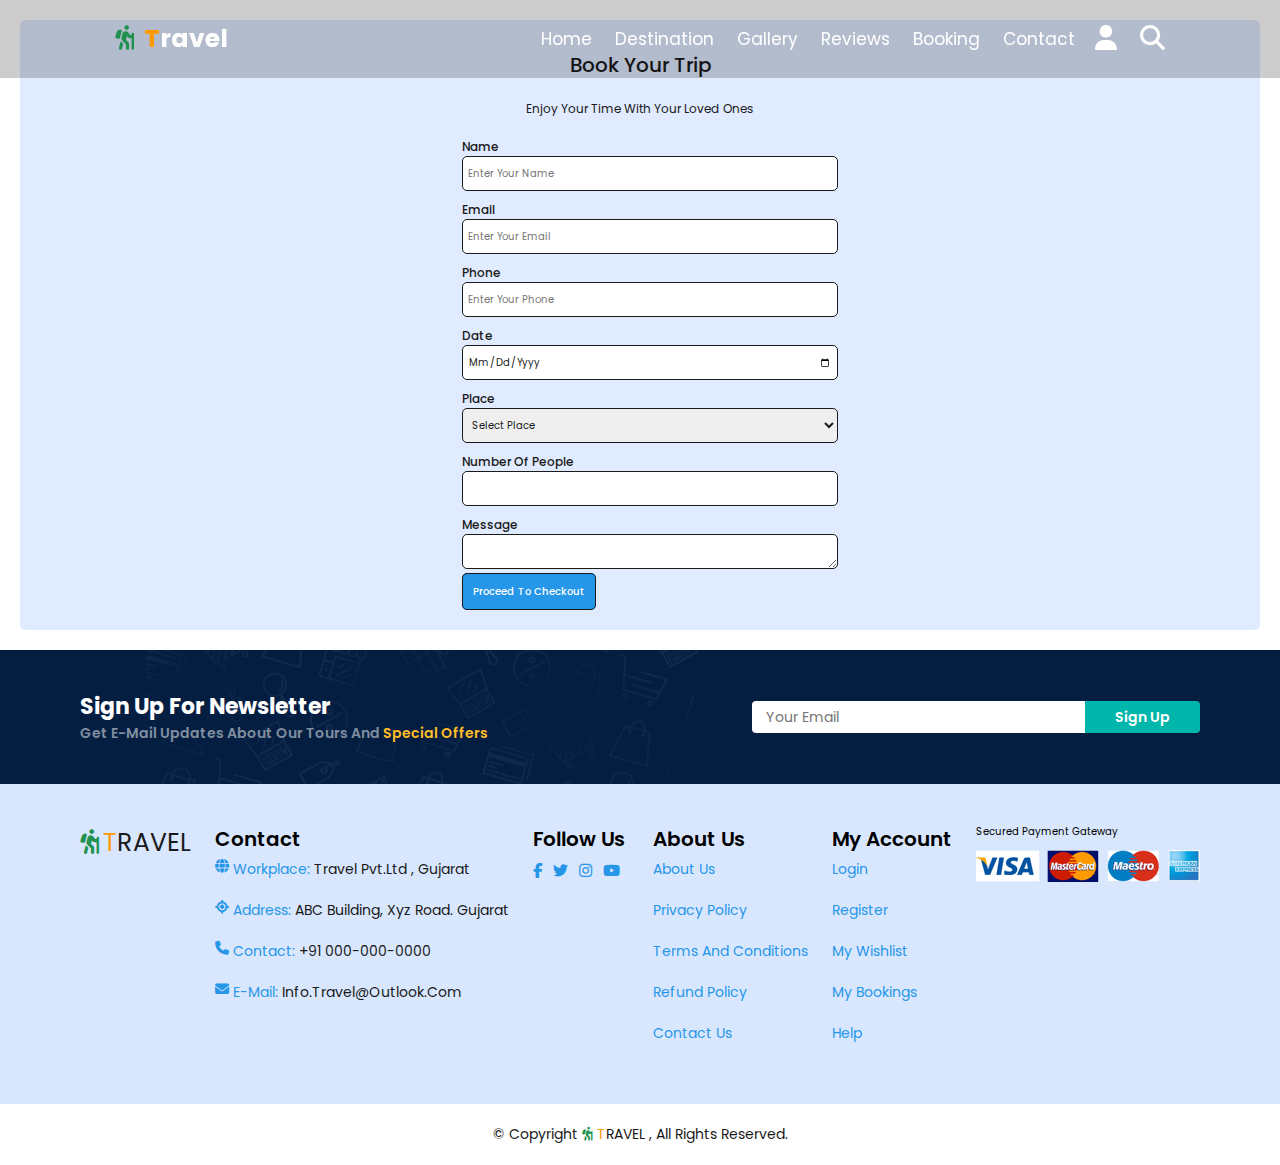
<file: booking.html>
<!DOCTYPE html>
<html lang="en">

<head>
    <meta charset="UTF-8">
    <meta http-equiv="X-UA-Compatible" content="IE=edge">
    <meta name="viewport" content="width=device-width, initial-scale=1.0">
    <link rel="stylesheet" href="style.css">
    <link rel="stylesheet" href="https://cdnjs.cloudflare.com/ajax/libs/font-awesome/6.4.0/css/all.min.css">
    <title>Travel</title>
</head>

<body>

    <!---- Header Section Starts ---->

    <header class="header">
        <a href="" class="logo"><i class="fas fa-hiking"></i><span>T</span>ravel</a>

        <nav class="navbar">
            <div id="nav-close" class="fas fa-times"></div>
            <a href="index.html" href="#home ">Home</a>
            <a href="index.html" href="#destination">Destination</a>
            <a href="index.html" href="#gallery">Gallery</a>
            <a href="index.html" href="#review">Reviews</a>
            <a href="booking.html">Booking</a>
            <a href="contact.html">Contact</a>
        </nav>

        <div class="icons">
            <div id="menu-btn" class="fas fa-bars"></div>
            <div id="login-btn" class="fas fa-user"></div>
            <div id="search-btn" class="fas fa-search"></div>
        </div>

    </header>

    <div class="register-form">

        <div id="close-login" class="fas fa-times"></div>
        <form action="">
            <h1>Login</h1>
            <input type="email" class="box" placeholder="Enter your email...">
            <input type="password" class="box" placeholder="Enter your password...">
            <input type="submit" value="Login" class="btn">
            <input type="checkbox" id="remember">
            <label for="remember">remember me</label>
            <p>Forgot password? <a href="">click here</a></p>
            <p>Don't have an account? <a href="">register now</a></p>
        </form>
    </div>

    <div class="search-form">

        <div id="close-search" class="fas fa-times"></div>
        <form action="">
            <input type="search" name="" placeholder="search here..." id="search-box">
            <label for="search-box" class="fas fa-search"></label>
        </form>
    </div>
    <!---- Header Section Ends ---->

        <!---- booking section starts ---->

        <section class="booking">
            <div class="booking-container">
                <h2>Book Your Trip</h2>
                <p>Enjoy your time with your loved ones</p>
                <div class="booking-form">
                    <form action="">
                        <div class="form-group">
                            <label for="name">Name</label>
                            <input type="text" id="name" placeholder="Enter your name" class="form-control">
                        </div>
                        <div class="form-group">
                            <label for="email">Email</label>
                            <input type="email" id="email" placeholder="Enter your email" class="form-control">
                        </div>
                        <div class="form-group">
                            <label for="phone">Phone</label>
                            <input type="text" id="phone" placeholder="Enter your phone" class="form-control">
                        </div>
                        <div class="form-group">
                            <label for="date">Date</label>
                            <input type="date" id="date" class="form-control">
                        </div>
                        <div class="form-group">
                            <label for="place">Place</label>
                            <select name="Place" id="place" class="form-control">
                                <option value="" selected>Select Place</option>
                                <option value="Agra">Agra</option>
                                <option value="Kerela">Kerela</option>
                                <option value="Shimla">Shimla & Manali</option>
                                <option value="Hyderabad">Hyderabad</option>
                                <option value="Malaysia">Malaysia</option>
                                <option value="Usa">America</option>
                                <option value="Thailand">Thailand</option>
                                <option value="Goa">Goa</option>
                                <option value="Spain">Spain</option>
                                <option value="Italy">Italy</option>
                                <option value="Singapore">Singapore</option>
                                <option value="Switzerland">Switzerland</option>
                                <option value="Dubai">Dubai</option>
                                <option value="Egypt">Egypt</option>
                                <option value="Sydney">Sydney</option>
                                <option value="Paris">Paris</option>
                                <option value="London">London</option>

                            </select>
                            
                        </div>
                        <div class="form-group">
                            <label for="people">Number of People</label>
                            <input type="number" id="people" class="form-control">
                        </div>
                        <div class="form-group">
                            <label for="message">Message</label>
                            <textarea name="" id="message" cols="30"  class="form-control"></textarea>
                        </div>
                        <div class="form-group">
                            <a class="btn" href="payment.html">Proceed To Checkout</a>
                        </div>

                    </form>
                </div>
            </div>
        </section>
    
        <!---- booking section ends ---->


    <!---- newletter section starts ---->

    <section class="newsletter section-p1">
        <div class="news">
            <h4>Sign Up for Newsletter</h4>
            <p>Get E-mail updates about our tours and <span>special offers</span></p>
        </div>
        <div class="form">
            <input type="text" placeholder="your email">
            <button class="normal">Sign Up</button>
        </div>
    </section>

    <!---- newletter section ends ---->


    <!---- footer card Section starts ---->

    <section class="footer-card section-p1">
        <div class="section">
        <div class="logo"><i class="fas fa-hiking"></i><span>T</span>RAVEL</div>

        <div class="location">
            <h3>Contact</h3>
            <div class="sub-location">
                <a href="#"><i class="fas fa-globe"></i>Workplace: <span>Travel pvt.ltd , Gujarat </span></a>

            </div>
            <div class="sub-location">
                <a href="#"><i class="fas fa-location"></i>Address: <span>ABC Building, Xyz Road. Gujarat</span></a>

            </div>
            <div class="sub-location">
                <a href="#"><i class="fas fa-phone"></i>Contact: <span>+91 000-000-0000</span></a>

            </div>
            <div class="sub-location">
                <a href="#"><i class="fas fa-envelope"></i>E-mail: <span>info.travel@outlook.com</span></a>

            </div>
        </div>

        <div class="social">
            <h3>Follow Us</h3>
            <a href="#"><i class="fab fa-facebook-f"></i></a>
            <a href="#"><i class="fab fa-twitter"></i></a>
            <a href="#"><i class="fab fa-instagram"></i></a>
            <a href="#"><i class="fa-brands fa-youtube"></i></a>
        </div>

        <div class="location">
            <h3>About Us</h3>
            <div class="sub-location">
                <a href="#">About Us</a>
            </div>   
            <div class="sub-location">
                <a href="#">Privacy Policy</a>
            </div>
            <div class="sub-location">
                <a href="#">Terms and Conditions</a>
            </div>
            <div class="sub-location">
                <a href="#">Refund Policy</a>
            </div>
            <div class="sub-location">
                <a href="#contact">Contact us</a>
            </div>
        </div>

        <div class="location">
            <h3>My account</h3>
            <div class="sub-location">
                <a href="#">Login</a>
            </div>
            <div class="sub-location">
                <a href="#">Register</a>
            </div>
            <div class="sub-location">
                <a href="#">My wishlist</a>
            </div>
            <div class="sub-location">
                <a href="#">My Bookings</a>
            </div>
            <div class="sub-location">
                <a href="#">Help</a>
            </div>
        </div>

        <div class="location">
            <p>Secured Payment Gateway</p>
            <div class="sub-location">
                <img src="image/pay.png" alt="">
            </div>
        </div>
    </div>
    </section>

    <!---- footer card Section ends ---->


    <!---- footer Section starts ---->

    <footer class="footer">&copy copyright <i class="fas fa-hiking"></i><span>T</span>RAVEL , All rights reserved.
    </footer>

    <!---- footer Section ends ---->

    <script src="index.js"></script>
</body>

</html>
</file>
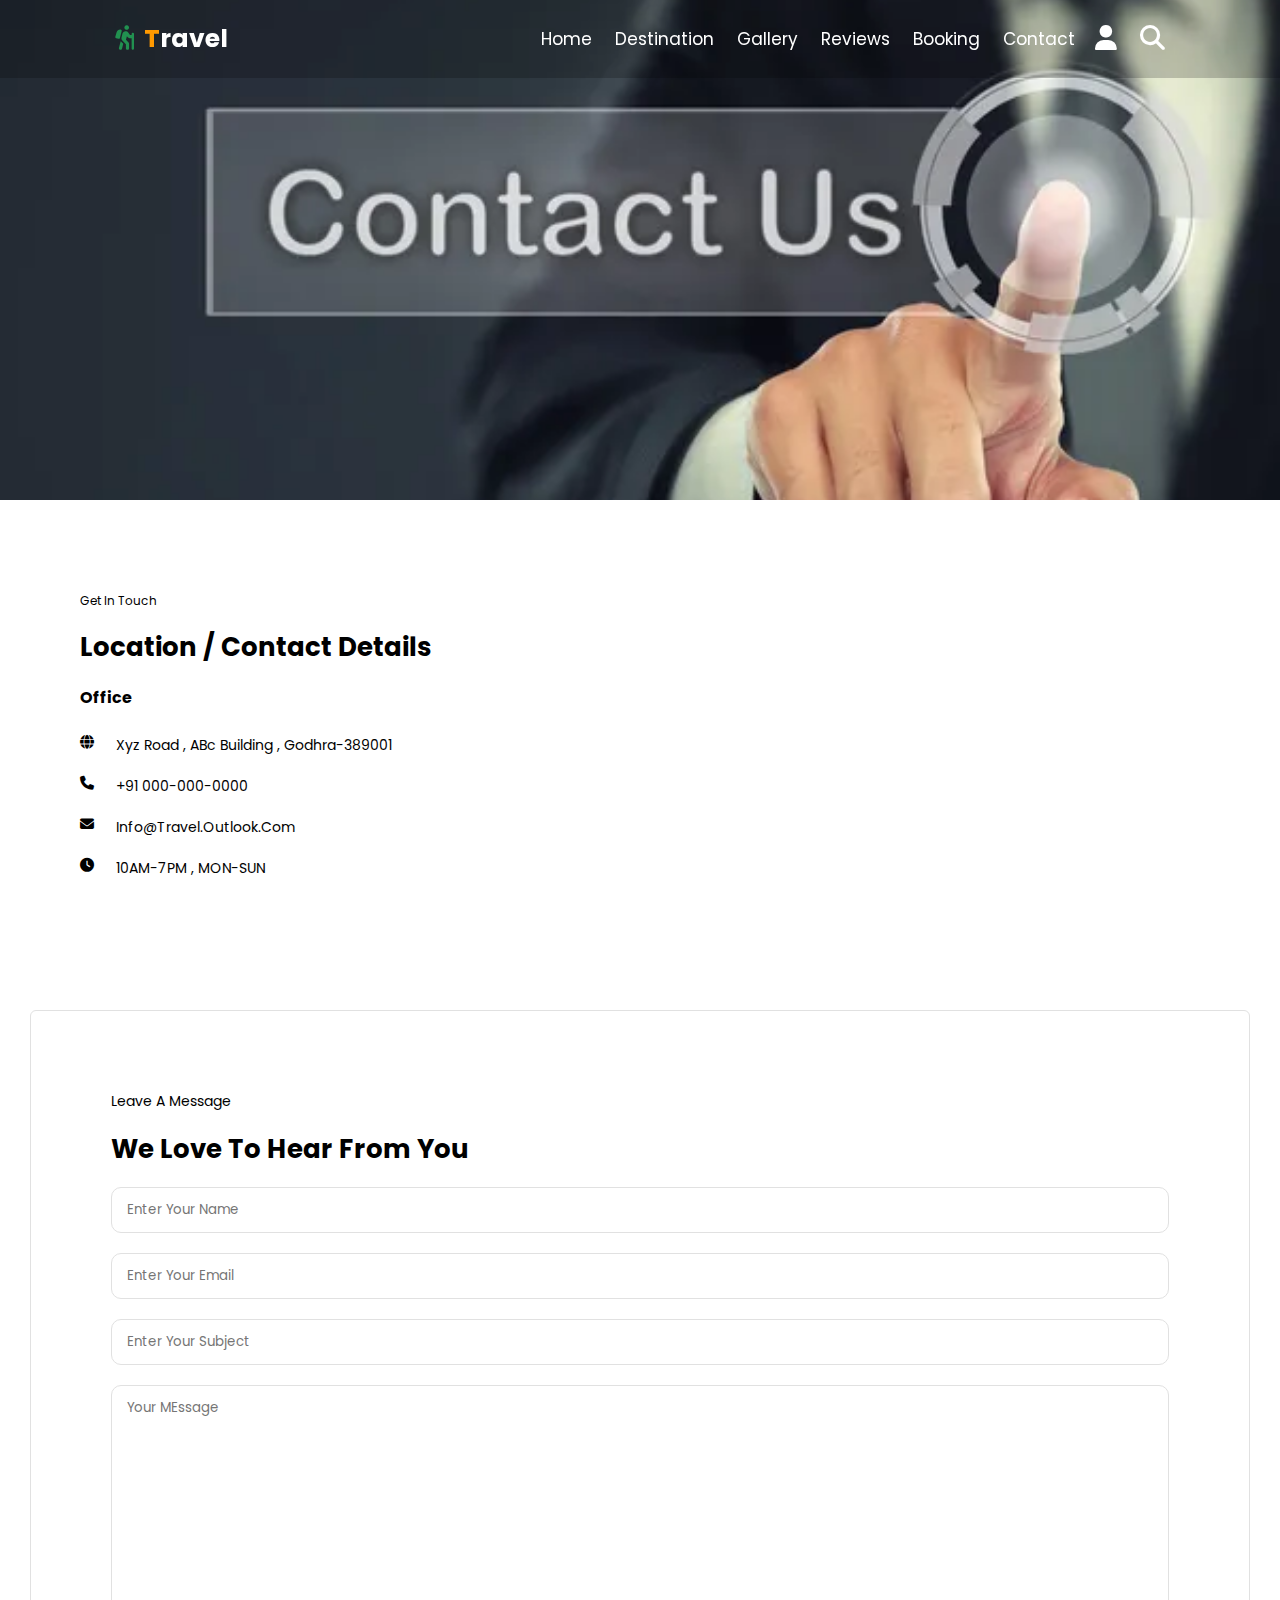
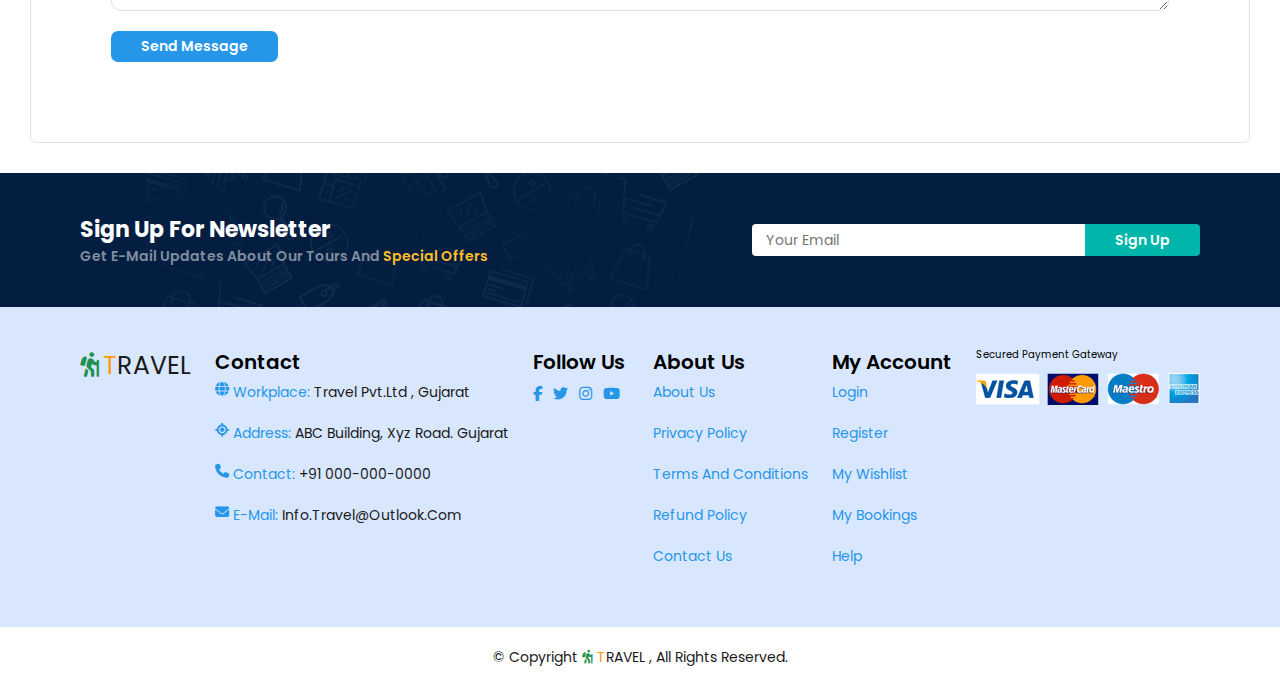
<file: contact.html>
<!DOCTYPE html>
<html lang="en">

<head>
    <meta charset="UTF-8">
    <meta http-equiv="X-UA-Compatible" content="IE=edge">
    <meta name="viewport" content="width=device-width, initial-scale=1.0">
    <link rel="stylesheet" href="style.css">
    <link rel="stylesheet" href="https://cdnjs.cloudflare.com/ajax/libs/font-awesome/6.4.0/css/all.min.css">
    <title>Travel</title>
</head>

<body>

    <!---- Header Section Starts ---->

    <header class="header">
        <a href="" class="logo"><i class="fas fa-hiking"></i><span>T</span>ravel</a>

        <nav class="navbar">
            <div id="nav-close" class="fas fa-times"></div>
            <a href="index.html" href="#home ">Home</a>
            <a href="index.html" href="#destination">Destination</a>
            <a href="index.html" href="#gallery">Gallery</a>
            <a href="index.html" href="#review">Reviews</a>
            <a href="booking.html">Booking</a>
            <a href="contact.html">Contact</a>
        </nav>

        <div class="icons">
            <div id="menu-btn" class="fas fa-bars"></div>
            <div id="login-btn" class="fas fa-user"></div>
            <div id="search-btn" class="fas fa-search"></div>
        </div>

    </header>

    <div class="register-form">

        <div id="close-login" class="fas fa-times"></div>
        <form action="">
            <h1>Login</h1>
            <input type="email" class="box" placeholder="Enter your email...">
            <input type="password" class="box" placeholder="Enter your password...">
            <input type="submit" value="Login" class="btn">
            <input type="checkbox" id="remember">
            <label for="remember">remember me</label>
            <p>Forgot password? <a href="">click here</a></p>
            <p>Don't have an account? <a href="">register now</a></p>
        </form>
    </div>

    <div class="search-form">

        <div id="close-search" class="fas fa-times"></div>
        <form action="">
            <input type="search" name="" placeholder="search here..." id="search-box">
            <label for="search-box" class="fas fa-search"></label>
        </form>
    </div>
    <!---- Header Section Ends ---->

    <!---- Contact section starts ---->

    <section class="banner">
        
    </section>

    <section class="contact-details section-p1">
        <div class="details">
            <span>Get In touch</span>
            <h2>Location / Contact Details</h2>
            <div>
                <h3>Office</h3>
                <li>
                    <i class="fa fa-globe"></i>
                    <p>Xyz Road , ABc building , Godhra-389001</p>
                </li>
                <li>
                    <i class="fa fa-phone"></i>
                    <p>+91 000-000-0000</p>
                </li>
                <li>
                    <i class="fa fa-envelope"></i>
                    <p>info@travel.outlook.com</p>
                </li>
                <li>
                    <i class="fa fa-clock"></i>
                    <p>10AM-7PM , MON-SUN</p>
                </li>
            </div>
        </div>
        <div class="map">
            <iframe
                src="https://www.google.com/maps/embed?pb=!1m18!1m12!1m3!1d58855.76695138618!2d73.58359295702118!3d22.784469846764047!2m3!1f0!2f0!3f0!3m2!1i1024!2i768!4f13.1!3m3!1m2!1s0x39609a4e398e5463%3A0x950bf4526c2cb4c8!2sGodhra%2C%20Gujarat!5e0!3m2!1sen!2sin!4v1683441036235!5m2!1sen!2sin"
                width="600" height="450" style="border:0;" allowfullscreen="" loading="lazy"
                referrerpolicy="no-referrer-when-downgrade"></iframe>
        </div>
    </section>

    <section class="form-details section-p1">
        <form action="">
            <span>Leave a message</span>
            <h2>We Love To Hear From You</h2>
            <input type="text" placeholder="Enter your Name">
            <input type="text" placeholder="Enter your Email">
            <input type="text" placeholder="Enter Your Subject">
            <textarea name="" id="" cols="30" rows="10" placeholder="Your MEssage"></textarea>
            <button type="submit" class="normal">Send Message</button>
        </form>
    </section>

    <!---- Contact section ends ---->

    <!---- newletter section starts ---->

    <section class="newsletter section-p1">
        <div class="news">
            <h4>Sign Up for Newsletter</h4>
            <p>Get E-mail updates about our tours and <span>special offers</span></p>
        </div>
        <div class="form">
            <input type="text" placeholder="your email">
            <button class="normal">Sign Up</button>
        </div>
    </section>

    <!---- newletter section ends ---->


    <!---- footer card Section starts ---->

    <section class="footer-card section-p1">
        <div class="section">
        <div class="logo"><i class="fas fa-hiking"></i><span>T</span>RAVEL</div>

        <div class="location">
            <h3>Contact</h3>
            <div class="sub-location">
                <a href="#"><i class="fas fa-globe"></i>Workplace: <span>Travel pvt.ltd , Gujarat </span></a>

            </div>
            <div class="sub-location">
                <a href="#"><i class="fas fa-location"></i>Address: <span>ABC Building, Xyz Road. Gujarat</span></a>

            </div>
            <div class="sub-location">
                <a href="#"><i class="fas fa-phone"></i>Contact: <span>+91 000-000-0000</span></a>

            </div>
            <div class="sub-location">
                <a href="#"><i class="fas fa-envelope"></i>E-mail: <span>info.travel@outlook.com</span></a>

            </div>
        </div>

        <div class="social">
            <h3>Follow Us</h3>
            <a href="#"><i class="fab fa-facebook-f"></i></a>
            <a href="#"><i class="fab fa-twitter"></i></a>
            <a href="#"><i class="fab fa-instagram"></i></a>
            <a href="#"><i class="fa-brands fa-youtube"></i></a>
        </div>

        <div class="location">
            <h3>About Us</h3>
            <div class="sub-location">
                <a href="#">About Us</a>
            </div>   
            <div class="sub-location">
                <a href="#">Privacy Policy</a>
            </div>
            <div class="sub-location">
                <a href="#">Terms and Conditions</a>
            </div>
            <div class="sub-location">
                <a href="#">Refund Policy</a>
            </div>
            <div class="sub-location">
                <a href="#contact">Contact us</a>
            </div>
        </div>

        <div class="location">
            <h3>My account</h3>
            <div class="sub-location">
                <a href="#">Login</a>
            </div>
            <div class="sub-location">
                <a href="#">Register</a>
            </div>
            <div class="sub-location">
                <a href="#">My wishlist</a>
            </div>
            <div class="sub-location">
                <a href="#">My Bookings</a>
            </div>
            <div class="sub-location">
                <a href="#">Help</a>
            </div>
        </div>

        <div class="location">
            <p>Secured Payment Gateway</p>
            <div class="sub-location">
                <img src="image/pay.png" alt="">
            </div>
        </div>
    </div>
    </section>

    <!---- footer card Section ends ---->


    <!---- footer Section starts ---->

    <footer class="footer">&copy copyright <i class="fas fa-hiking"></i><span>T</span>RAVEL , All rights reserved.
    </footer>

    <!---- footer Section ends ---->

    <script src="index.js"></script>
</body>

</html>
</file>
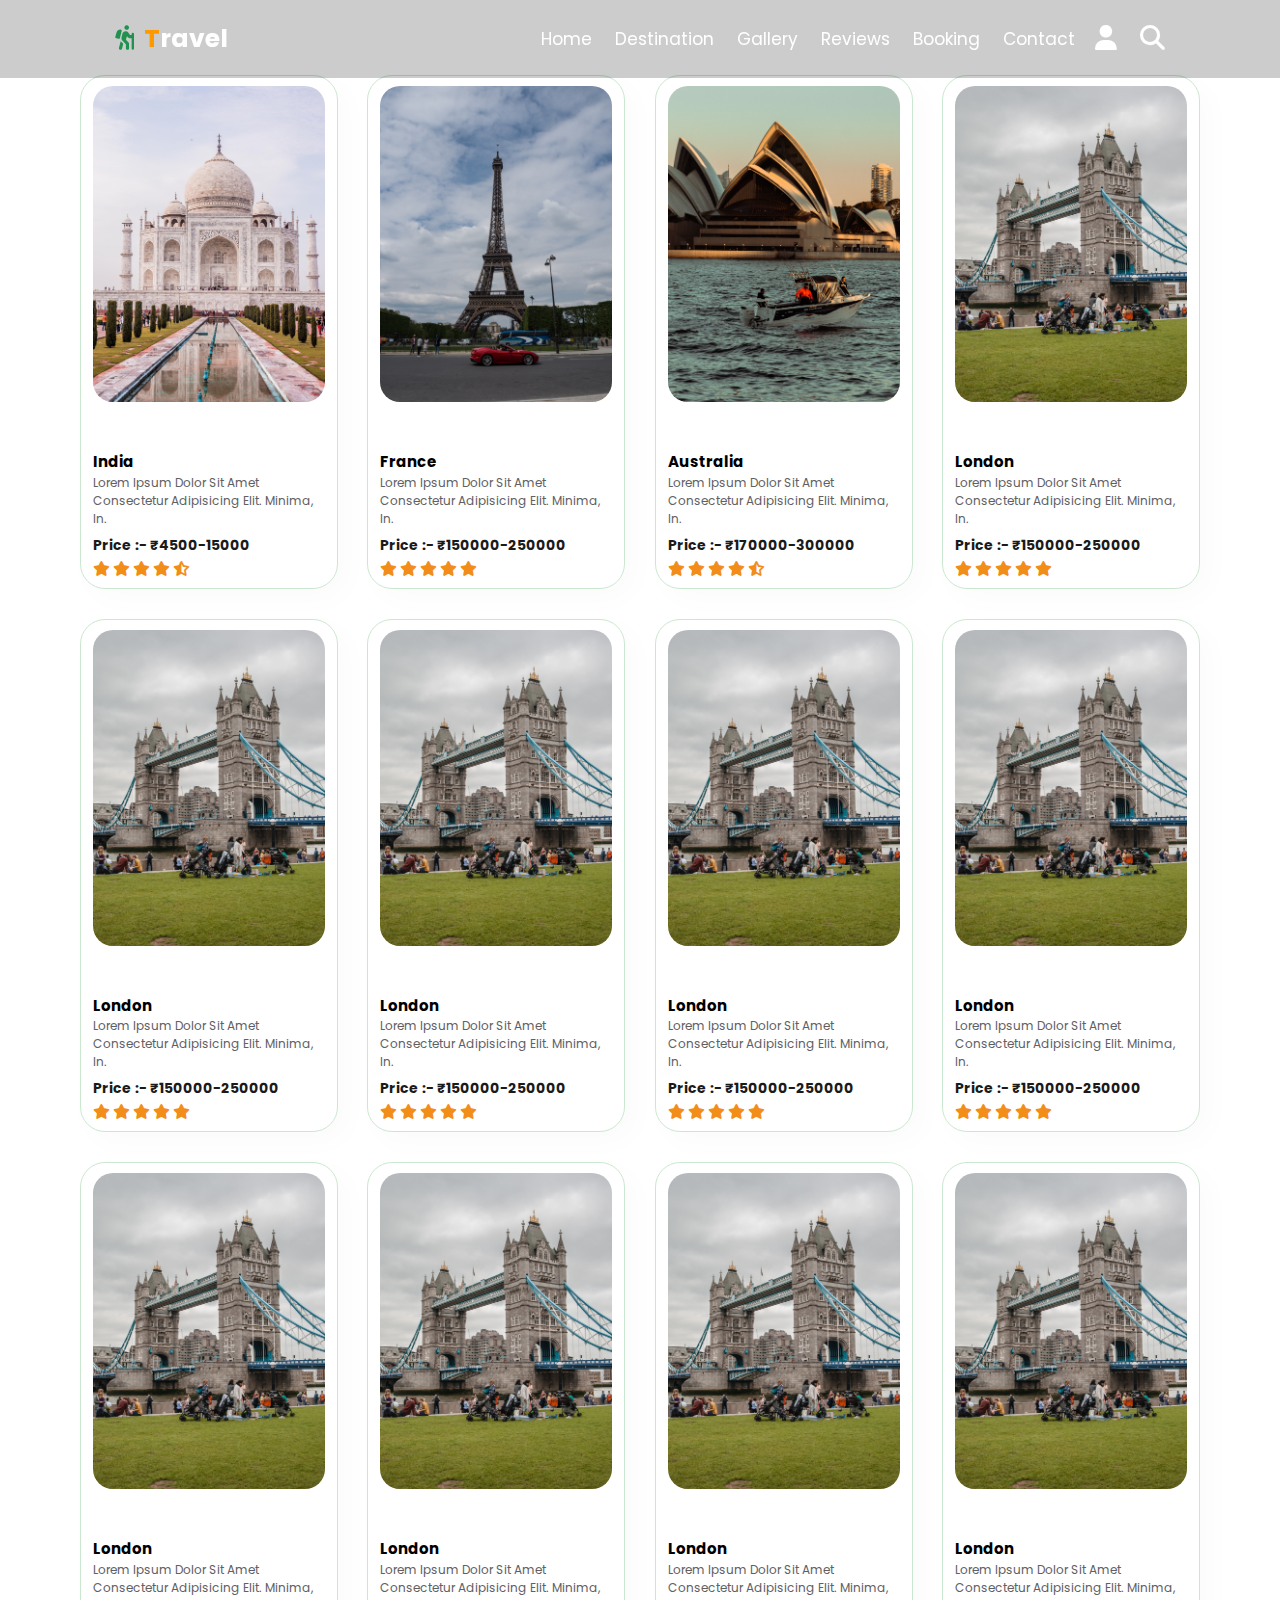
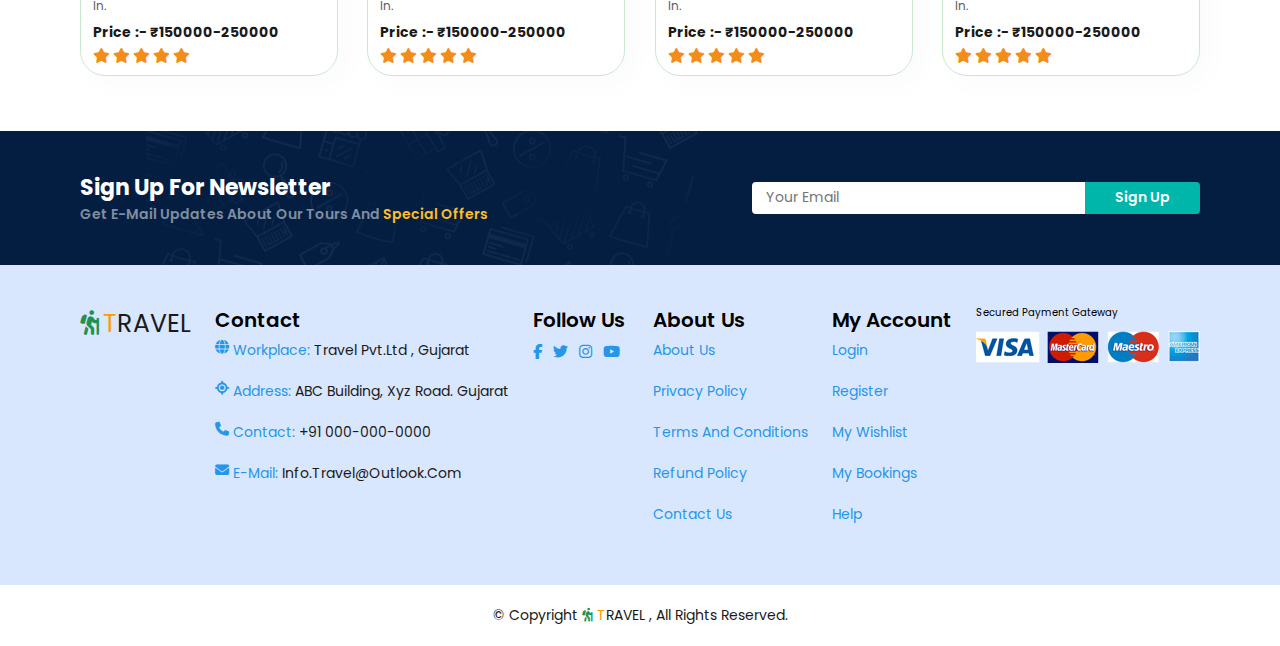
<file: destination.html>
<!DOCTYPE html>
<html lang="en">

<head>
    <meta charset="UTF-8">
    <meta http-equiv="X-UA-Compatible" content="IE=edge">
    <meta name="viewport" content="width=device-width, initial-scale=1.0">
    <link rel="stylesheet" href="style.css">
    <link rel="stylesheet" href="https://cdnjs.cloudflare.com/ajax/libs/font-awesome/6.4.0/css/all.min.css">
    <title>Travel</title>
</head>

<body>

    <!---- Header Section Starts ---->

    <header class="header">
        <a href="" class="logo"><i class="fas fa-hiking"></i><span>T</span>ravel</a>

        <nav class="navbar">
            <div id="nav-close" class="fas fa-times"></div>
            <a href="index.html" href="#home ">Home</a>
            <a href="index.html" href="#destination">Destination</a>
            <a href="index.html" href="#gallery">Gallery</a>
            <a href="index.html" href="#review">Reviews</a>
            <a href="booking.html">Booking</a>
            <a href="contact.html">Contact</a>
        </nav>

        <div class="icons">
            <div id="menu-btn" class="fas fa-bars"></div>
            <div id="login-btn" class="fas fa-user"></div>
            <div id="search-btn" class="fas fa-search"></div>
        </div>

    </header>

    <div class="register-form">

        <div id="close-login" class="fas fa-times"></div>
        <form action="">
            <h1>Login</h1>
            <input type="email" class="box" placeholder="Enter your email...">
            <input type="password" class="box" placeholder="Enter your password...">
            <input type="submit" value="Login" class="btn">
            <input type="checkbox" id="remember">
            <label for="remember">remember me</label>
            <p>Forgot password? <a href="">click here</a></p>
            <p>Don't have an account? <a href="">register now</a></p>
        </form>
    </div>

    <div class="search-form">

        <div id="close-search" class="fas fa-times"></div>
        <form action="">
            <input type="search" name="" placeholder="search here..." id="search-box">
            <label for="search-box" class="fas fa-search"></label>
        </form>
    </div>
    <!---- Header Section Ends ---->

    <section class="product section-p1" id="destination">
        <div class="container">
            <div class="destinations">
                <div class="slides" onclick="window.location.href='details.html';">
                    <img src="image/destination/d1.jpg" alt="">
                    <div class="carts">
                        <a href=""><i class="fas fa-shopping-cart"></i></a>
                        <a href=""><i class="fas fa-heart"></i></a>
                        <a href=""><i class="fas fa-share"></i></a>
                    </div>
                </div>
                <h2>India</h2>
                <p>Lorem ipsum dolor sit amet consectetur adipisicing elit. Minima, in.</p>
                <h4>Price :- ₹4500-15000</h4>
                <div class="icon">
                    <i class="fas fa-star"></i>
                    <i class="fas fa-star"></i>
                    <i class="fas fa-star"></i>
                    <i class="fas fa-star"></i>
                    <i class="fa-solid fa-star-half-stroke"></i>
                </div>
            </div>

            <div class="destinations">
                <div class="slides" onclick="window.location.href='details.html';" >
                    <img src="image/destination/d2.jpg" alt="">
                    <div class="carts">
                        <a href=""><i class="fas fa-shopping-cart"></i></a>
                        <a href=""><i class="fas fa-heart"></i></a>
                        <a href=""><i class="fas fa-share"></i></a>
                    </div>
                </div>
                <h2>France</h2>
                <p>Lorem ipsum dolor sit amet consectetur adipisicing elit. Minima, in.</p>
                <h4>Price :- ₹150000-250000</h4>
                <div class="icon">
                    <i class="fas fa-star"></i>
                    <i class="fas fa-star"></i>
                    <i class="fas fa-star"></i>
                    <i class="fas fa-star"></i>
                    <i class="fas fa-star"></i>
                </div>
            </div>

            <div class="destinations">
                <div class="slides" onclick="window.location.href='details.html';" >
                    <img src="image/destination/d3.jpg" alt="">
                    <div class="carts">
                        <a href=""><i class="fas fa-shopping-cart"></i></a>
                        <a href=""><i class="fas fa-heart"></i></a>
                        <a href=""><i class="fas fa-share"></i></a>
                    </div>
                </div>
                <h2>Australia</h2>
                <p>Lorem ipsum dolor sit amet consectetur adipisicing elit. Minima, in.</p>
                <h4>Price :- ₹170000-300000</h4>
                <div class="icon">
                    <i class="fas fa-star"></i>
                    <i class="fas fa-star"></i>
                    <i class="fas fa-star"></i>
                    <i class="fas fa-star"></i>
                    <i class="fa-solid fa-star-half-stroke"></i>
                </div>
            </div>

            <div class="destinations">
                <div class="slides" onclick="window.location.href='details.html';" > 
                    <img src="image/destination/d4.jpg" alt="">
                    <div class="carts">
                        <a href=""><i class="fas fa-shopping-cart"></i></a>
                        <a href=""><i class="fas fa-heart"></i></a>
                        <a href=""><i class="fas fa-share"></i></a>
                    </div>
                </div>
                <div class="des">
                    <h2>London</h2>
                    <p>Lorem ipsum dolor sit amet consectetur adipisicing elit. Minima, in.</p>
                    <h4>Price :- ₹150000-250000</h4>
                    <div class="icon">
                        <i class="fas fa-star"></i>
                        <i class="fas fa-star"></i>
                        <i class="fas fa-star"></i>
                        <i class="fas fa-star"></i>
                        <i class="fas fa-star"></i>
                    </div>
                </div>
            </div>

            <div class="destinations">
                <div class="slides" onclick="window.location.href='details.html';" > 
                    <img src="image/destination/d4.jpg" alt="">
                    <div class="carts">
                        <a href=""><i class="fas fa-shopping-cart"></i></a>
                        <a href=""><i class="fas fa-heart"></i></a>
                        <a href=""><i class="fas fa-share"></i></a>
                    </div>
                </div>
                <div class="des">
                    <h2>London</h2>
                    <p>Lorem ipsum dolor sit amet consectetur adipisicing elit. Minima, in.</p>
                    <h4>Price :- ₹150000-250000</h4>
                    <div class="icon">
                        <i class="fas fa-star"></i>
                        <i class="fas fa-star"></i>
                        <i class="fas fa-star"></i>
                        <i class="fas fa-star"></i>
                        <i class="fas fa-star"></i>
                    </div>
                </div>
            </div>

            <div class="destinations">
                <div class="slides" onclick="window.location.href='details.html';" > 
                    <img src="image/destination/d4.jpg" alt="">
                    <div class="carts">
                        <a href=""><i class="fas fa-shopping-cart"></i></a>
                        <a href=""><i class="fas fa-heart"></i></a>
                        <a href=""><i class="fas fa-share"></i></a>
                    </div>
                </div>
                <div class="des">
                    <h2>London</h2>
                    <p>Lorem ipsum dolor sit amet consectetur adipisicing elit. Minima, in.</p>
                    <h4>Price :- ₹150000-250000</h4>
                    <div class="icon">
                        <i class="fas fa-star"></i>
                        <i class="fas fa-star"></i>
                        <i class="fas fa-star"></i>
                        <i class="fas fa-star"></i>
                        <i class="fas fa-star"></i>
                    </div>
                </div>
            </div>

            <div class="destinations">
                <div class="slides" onclick="window.location.href='details.html';" > 
                    <img src="image/destination/d4.jpg" alt="">
                    <div class="carts">
                        <a href=""><i class="fas fa-shopping-cart"></i></a>
                        <a href=""><i class="fas fa-heart"></i></a>
                        <a href=""><i class="fas fa-share"></i></a>
                    </div>
                </div>
                <div class="des">
                    <h2>London</h2>
                    <p>Lorem ipsum dolor sit amet consectetur adipisicing elit. Minima, in.</p>
                    <h4>Price :- ₹150000-250000</h4>
                    <div class="icon">
                        <i class="fas fa-star"></i>
                        <i class="fas fa-star"></i>
                        <i class="fas fa-star"></i>
                        <i class="fas fa-star"></i>
                        <i class="fas fa-star"></i>
                    </div>
                </div>
            </div>

            <div class="destinations">
                <div class="slides" onclick="window.location.href='details.html';" > 
                    <img src="image/destination/d4.jpg" alt="">
                    <div class="carts">
                        <a href=""><i class="fas fa-shopping-cart"></i></a>
                        <a href=""><i class="fas fa-heart"></i></a>
                        <a href=""><i class="fas fa-share"></i></a>
                    </div>
                </div>
                <div class="des">
                    <h2>London</h2>
                    <p>Lorem ipsum dolor sit amet consectetur adipisicing elit. Minima, in.</p>
                    <h4>Price :- ₹150000-250000</h4>
                    <div class="icon">
                        <i class="fas fa-star"></i>
                        <i class="fas fa-star"></i>
                        <i class="fas fa-star"></i>
                        <i class="fas fa-star"></i>
                        <i class="fas fa-star"></i>
                    </div>
                </div>
            </div>

            <div class="destinations">
                <div class="slides" onclick="window.location.href='details.html';" > 
                    <img src="image/destination/d4.jpg" alt="">
                    <div class="carts">
                        <a href=""><i class="fas fa-shopping-cart"></i></a>
                        <a href=""><i class="fas fa-heart"></i></a>
                        <a href=""><i class="fas fa-share"></i></a>
                    </div>
                </div>
                <div class="des">
                    <h2>London</h2>
                    <p>Lorem ipsum dolor sit amet consectetur adipisicing elit. Minima, in.</p>
                    <h4>Price :- ₹150000-250000</h4>
                    <div class="icon">
                        <i class="fas fa-star"></i>
                        <i class="fas fa-star"></i>
                        <i class="fas fa-star"></i>
                        <i class="fas fa-star"></i>
                        <i class="fas fa-star"></i>
                    </div>
                </div>
            </div>

            <div class="destinations">
                <div class="slides" onclick="window.location.href='details.html';" > 
                    <img src="image/destination/d4.jpg" alt="">
                    <div class="carts">
                        <a href=""><i class="fas fa-shopping-cart"></i></a>
                        <a href=""><i class="fas fa-heart"></i></a>
                        <a href=""><i class="fas fa-share"></i></a>
                    </div>
                </div>
                <div class="des">
                    <h2>London</h2>
                    <p>Lorem ipsum dolor sit amet consectetur adipisicing elit. Minima, in.</p>
                    <h4>Price :- ₹150000-250000</h4>
                    <div class="icon">
                        <i class="fas fa-star"></i>
                        <i class="fas fa-star"></i>
                        <i class="fas fa-star"></i>
                        <i class="fas fa-star"></i>
                        <i class="fas fa-star"></i>
                    </div>
                </div>
            </div>

            <div class="destinations">
                <div class="slides" onclick="window.location.href='details.html';" > 
                    <img src="image/destination/d4.jpg" alt="">
                    <div class="carts">
                        <a href=""><i class="fas fa-shopping-cart"></i></a>
                        <a href=""><i class="fas fa-heart"></i></a>
                        <a href=""><i class="fas fa-share"></i></a>
                    </div>
                </div>
                <div class="des">
                    <h2>London</h2>
                    <p>Lorem ipsum dolor sit amet consectetur adipisicing elit. Minima, in.</p>
                    <h4>Price :- ₹150000-250000</h4>
                    <div class="icon">
                        <i class="fas fa-star"></i>
                        <i class="fas fa-star"></i>
                        <i class="fas fa-star"></i>
                        <i class="fas fa-star"></i>
                        <i class="fas fa-star"></i>
                    </div>
                </div>
            </div>

            <div class="destinations">
                <div class="slides" onclick="window.location.href='details.html';" > 
                    <img src="image/destination/d4.jpg" alt="">
                    <div class="carts">
                        <a href=""><i class="fas fa-shopping-cart"></i></a>
                        <a href=""><i class="fas fa-heart"></i></a>
                        <a href=""><i class="fas fa-share"></i></a>
                    </div>
                </div>
                <div class="des">
                    <h2>London</h2>
                    <p>Lorem ipsum dolor sit amet consectetur adipisicing elit. Minima, in.</p>
                    <h4>Price :- ₹150000-250000</h4>
                    <div class="icon">
                        <i class="fas fa-star"></i>
                        <i class="fas fa-star"></i>
                        <i class="fas fa-star"></i>
                        <i class="fas fa-star"></i>
                        <i class="fas fa-star"></i>
                    </div>
                </div>
            </div>
        </div>
    </section>

    <!---- newletter section starts ---->

    <section class="newsletter section-p1">
        <div class="news">
            <h4>Sign Up for Newsletter</h4>
            <p>Get E-mail updates about our tours and <span>special offers</span></p>
        </div>
        <div class="form">
            <input type="text" placeholder="your email">
            <button class="normal">Sign Up</button>
        </div>
    </section>

    <!---- newletter section ends ---->


    <!---- footer card Section starts ---->

    <section class="footer-card section-p1">
        <div class="section">
        <div class="logo"><i class="fas fa-hiking"></i><span>T</span>RAVEL</div>

        <div class="location">
            <h3>Contact</h3>
            <div class="sub-location">
                <a href="#"><i class="fas fa-globe"></i>Workplace: <span>Travel pvt.ltd , Gujarat </span></a>

            </div>
            <div class="sub-location">
                <a href="#"><i class="fas fa-location"></i>Address: <span>ABC Building, Xyz Road. Gujarat</span></a>

            </div>
            <div class="sub-location">
                <a href="#"><i class="fas fa-phone"></i>Contact: <span>+91 000-000-0000</span></a>

            </div>
            <div class="sub-location">
                <a href="#"><i class="fas fa-envelope"></i>E-mail: <span>info.travel@outlook.com</span></a>

            </div>
        </div>

        <div class="social">
            <h3>Follow Us</h3>
            <a href="#"><i class="fab fa-facebook-f"></i></a>
            <a href="#"><i class="fab fa-twitter"></i></a>
            <a href="#"><i class="fab fa-instagram"></i></a>
            <a href="#"><i class="fa-brands fa-youtube"></i></a>
        </div>

        <div class="location">
            <h3>About Us</h3>
            <div class="sub-location">
                <a href="#">About Us</a>
            </div>   
            <div class="sub-location">
                <a href="#">Privacy Policy</a>
            </div>
            <div class="sub-location">
                <a href="#">Terms and Conditions</a>
            </div>
            <div class="sub-location">
                <a href="#">Refund Policy</a>
            </div>
            <div class="sub-location">
                <a href="#contact">Contact us</a>
            </div>
        </div>

        <div class="location">
            <h3>My account</h3>
            <div class="sub-location">
                <a href="#">Login</a>
            </div>
            <div class="sub-location">
                <a href="#">Register</a>
            </div>
            <div class="sub-location">
                <a href="#">My wishlist</a>
            </div>
            <div class="sub-location">
                <a href="#">My Bookings</a>
            </div>
            <div class="sub-location">
                <a href="#">Help</a>
            </div>
        </div>

        <div class="location">
            <p>Secured Payment Gateway</p>
            <div class="sub-location">
                <img src="image/pay.png" alt="">
            </div>
        </div>
    </div>
    </section>

    <!---- footer card Section ends ---->


    <!---- footer Section starts ---->

    <footer class="footer">&copy copyright <i class="fas fa-hiking"></i><span>T</span>RAVEL , All rights reserved.
    </footer>

    <!---- footer Section ends ---->

    <script src="index.js"></script>
</body>

</html>
</file>
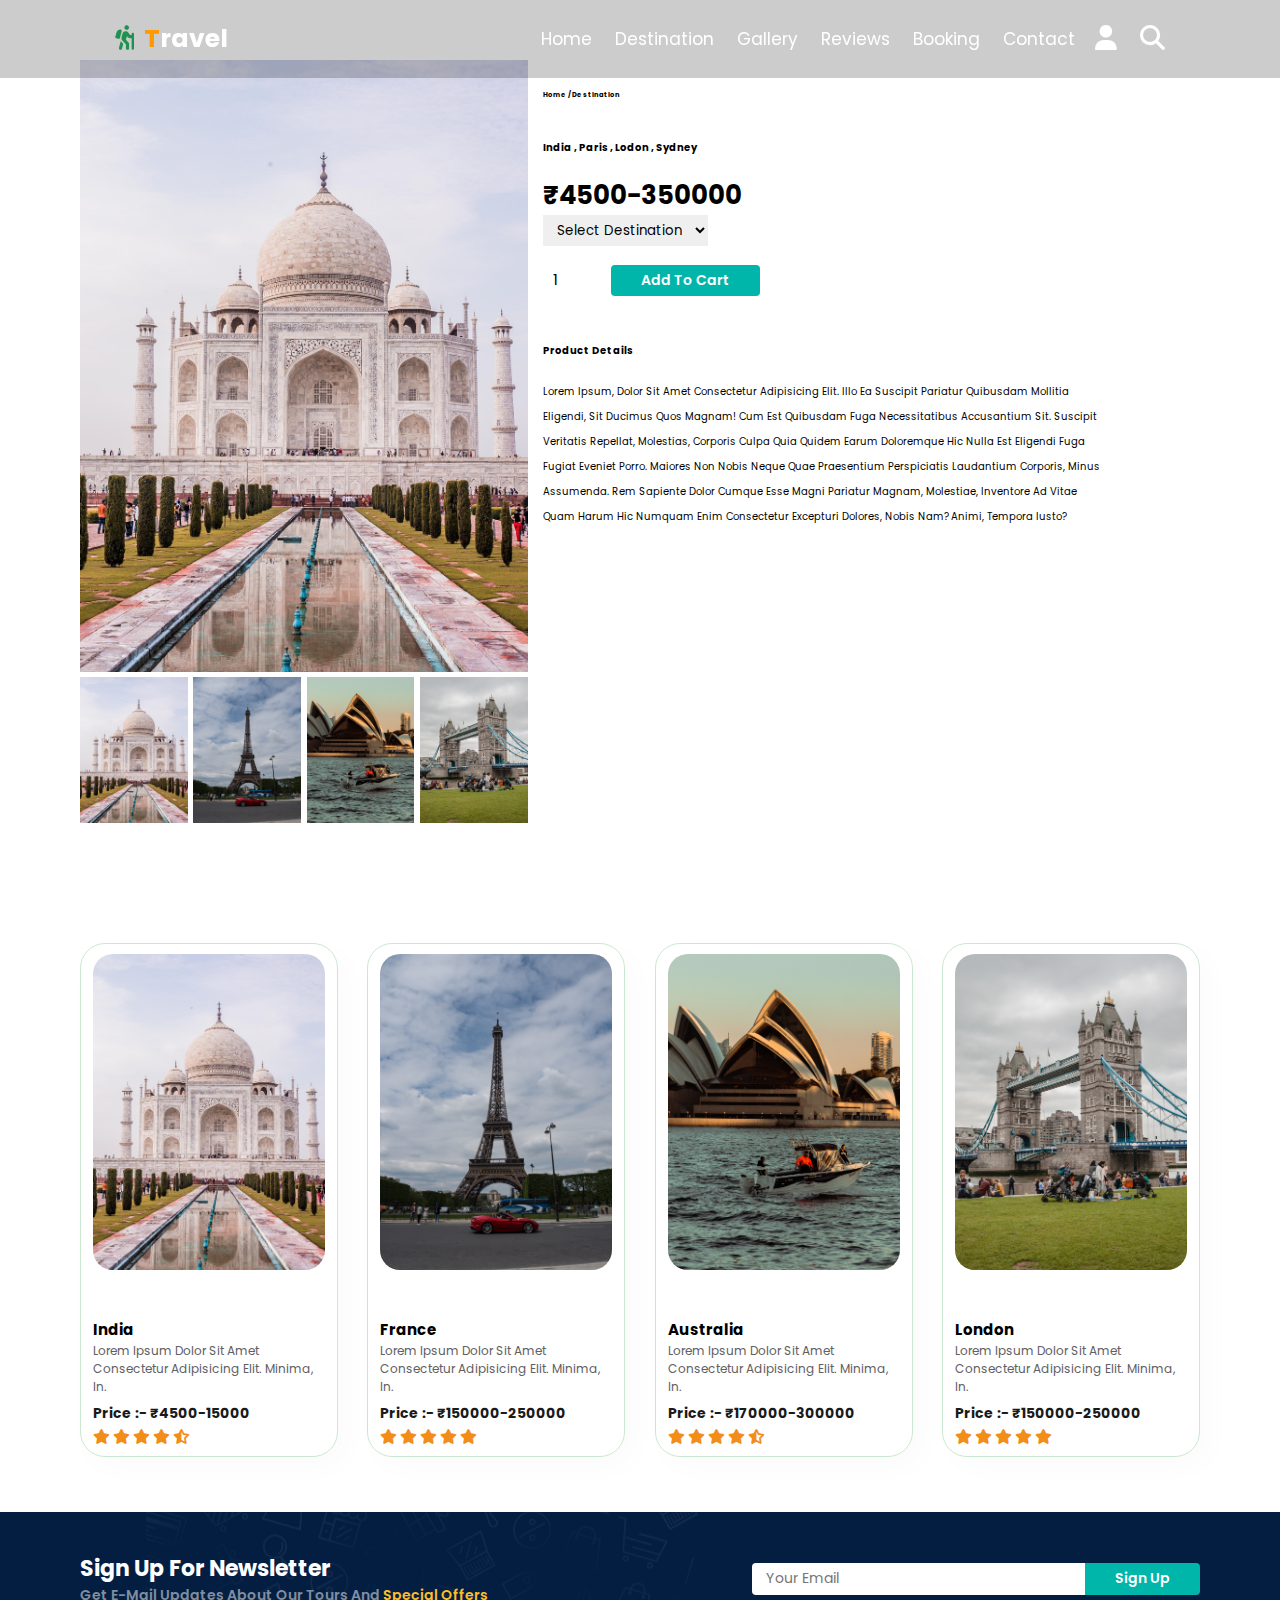
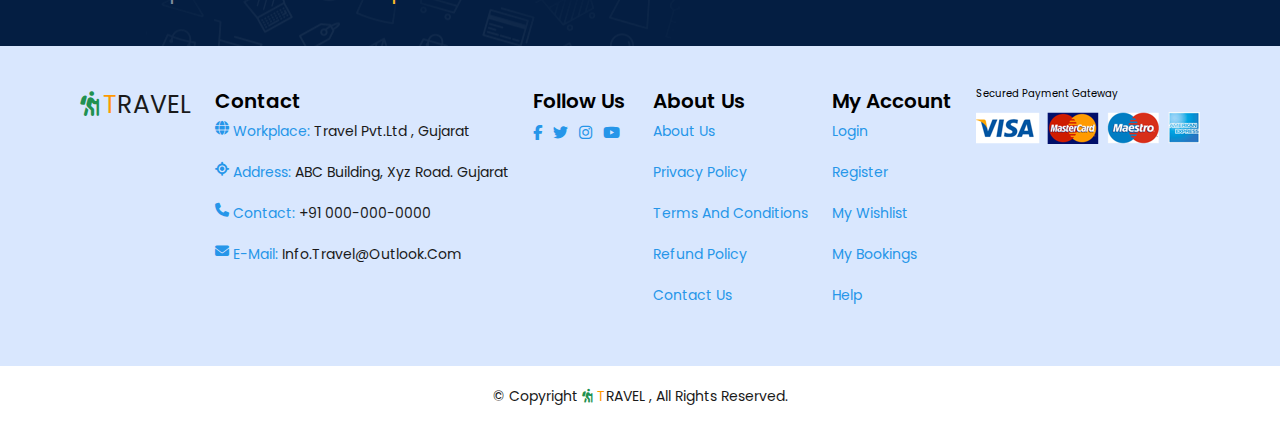
<file: details.html>
<!DOCTYPE html>
<html lang="en">

<head>
    <meta charset="UTF-8">
    <meta http-equiv="X-UA-Compatible" content="IE=edge">
    <meta name="viewport" content="width=device-width, initial-scale=1.0">
    <link rel="stylesheet" href="style.css">
    <link rel="stylesheet" href="https://cdnjs.cloudflare.com/ajax/libs/font-awesome/6.4.0/css/all.min.css">
    <title>Travel</title>
</head>

<body>

    <!---- Header Section Starts ---->

    <header class="header">
        <a href="" class="logo"><i class="fas fa-hiking"></i><span>T</span>ravel</a>

        <nav class="navbar">
            <div id="nav-close" class="fas fa-times"></div>
            <a href="index.html" href="#home ">Home</a>
            <a href="index.html" href="#destination">Destination</a>
            <a href="index.html" href="#gallery">Gallery</a>
            <a href="index.html" href="#review">Reviews</a>
            <a href="booking.html">Booking</a>
            <a href="contact.html">Contact</a>
        </nav>

        <div class="icons">
            <div id="menu-btn" class="fas fa-bars"></div>
            <div id="login-btn" class="fas fa-user"></div>
            <div id="search-btn" class="fas fa-search"></div>
        </div>

    </header>

    <div class="register-form">

        <div id="close-login" class="fas fa-times"></div>
        <form action="">
            <h1>Login</h1>
            <input type="email" class="box" placeholder="Enter your email...">
            <input type="password" class="box" placeholder="Enter your password...">
            <input type="submit" value="Login" class="btn">
            <input type="checkbox" id="remember">
            <label for="remember">remember me</label>
            <p>Forgot password? <a href="">click here</a></p>
            <p>Don't have an account? <a href="">register now</a></p>
        </form>
    </div>

    <div class="search-form">

        <div id="close-search" class="fas fa-times"></div>
        <form action="">
            <input type="search" name="" placeholder="search here..." id="search-box">
            <label for="search-box" class="fas fa-search"></label>
        </form>
    </div>
    <!---- Header Section Ends ---->

    <!---- Details section starts ---->
    <section class="product-detail section-p1">
        <div class="product-image">
            <img src="image/destination/d1.jpg" width="100%" id="Mainimg" alt="">
            <div class="small-image-group">
                <div class="small-col">
                    <img src="image/destination/d1.jpg" width="100%" class="small-img" alt="">
                </div>
                <div class="small-col">
                    <img src="image/destination/d2.jpg" width="100%" class="small-img" alt="">
                </div>
                <div class="small-col">
                    <img src="image/destination/d3.jpg" width="100%" class="small-img" alt="">
                </div>
                <div class="small-col">
                    <img src="image/destination/d4.jpg" width="100%" class="small-img" alt="">
                </div>
            </div>
        </div>
        <div class="pro-detail ">
            <h6>Home / Destination</h6>
            <h4>India , Paris , Lodon , Sydney</h4>
            <h2>₹4500-350000</h2>
            <select>
                <option>Select destination</option>
                <option>India</option>
                <option>Paris</option>
                <option>London</option>
                <option>Sydney</option>
                <option>Switzerland</option>
            </select>
            <input type="number" value="1" placeholder="">
            <button class="normal">Add To Cart</button>
            <h4>Product Details</h4>
            <span>Lorem ipsum, dolor sit amet consectetur adipisicing elit. Illo ea suscipit pariatur quibusdam mollitia
                eligendi, sit ducimus quos magnam! Cum est quibusdam fuga necessitatibus accusantium sit. Suscipit
                veritatis repellat, molestias, corporis culpa quia quidem earum doloremque hic nulla est eligendi fuga
                fugiat eveniet porro. Maiores non nobis neque quae praesentium perspiciatis laudantium corporis, minus
                assumenda. Rem sapiente dolor cumque esse magni pariatur magnam, molestiae, inventore ad vitae quam
                harum hic numquam enim consectetur excepturi dolores, nobis nam? Animi, tempora iusto?</span>
        </div>
    </section>


    <section class="product section-p1" id="destination">
        <div class="container">
            <div class="destinations">
                <div class="slides" onclick="window.location.href='details.html';">
                    <img src="image/destination/d1.jpg" alt="">
                    <div class="carts">
                        <a href=""><i class="fas fa-shopping-cart"></i></a>
                        <a href=""><i class="fas fa-heart"></i></a>
                        <a href=""><i class="fas fa-share"></i></a>
                    </div>
                </div>
                <h2>India</h2>
                <p>Lorem ipsum dolor sit amet consectetur adipisicing elit. Minima, in.</p>
                <h4>Price :- ₹4500-15000</h4>
                <div class="icon">
                    <i class="fas fa-star"></i>
                    <i class="fas fa-star"></i>
                    <i class="fas fa-star"></i>
                    <i class="fas fa-star"></i>
                    <i class="fa-solid fa-star-half-stroke"></i>
                </div>
            </div>

            <div class="destinations">
                <div class="slides">
                    <img src="image/destination/d2.jpg" alt="">
                    <div class="carts">
                        <a href=""><i class="fas fa-shopping-cart"></i></a>
                        <a href=""><i class="fas fa-heart"></i></a>
                        <a href=""><i class="fas fa-share"></i></a>
                    </div>
                </div>
                <h2>France</h2>
                <p>Lorem ipsum dolor sit amet consectetur adipisicing elit. Minima, in.</p>
                <h4>Price :- ₹150000-250000</h4>
                <div class="icon">
                    <i class="fas fa-star"></i>
                    <i class="fas fa-star"></i>
                    <i class="fas fa-star"></i>
                    <i class="fas fa-star"></i>
                    <i class="fas fa-star"></i>
                </div>
            </div>

            <div class="destinations">
                <div class="slides">
                    <img src="image/destination/d3.jpg" alt="">
                    <div class="carts">
                        <a href=""><i class="fas fa-shopping-cart"></i></a>
                        <a href=""><i class="fas fa-heart"></i></a>
                        <a href=""><i class="fas fa-share"></i></a>
                    </div>
                </div>
                <h2>Australia</h2>
                <p>Lorem ipsum dolor sit amet consectetur adipisicing elit. Minima, in.</p>
                <h4>Price :- ₹170000-300000</h4>
                <div class="icon">
                    <i class="fas fa-star"></i>
                    <i class="fas fa-star"></i>
                    <i class="fas fa-star"></i>
                    <i class="fas fa-star"></i>
                    <i class="fa-solid fa-star-half-stroke"></i>
                </div>
            </div>

            <div class="destinations">
                <div class="slides">
                    <img src="image/destination/d4.jpg" alt="">
                    <div class="carts">
                        <a href=""><i class="fas fa-shopping-cart"></i></a>
                        <a href=""><i class="fas fa-heart"></i></a>
                        <a href=""><i class="fas fa-share"></i></a>
                    </div>
                </div>
                <div class="des">
                    <h2>London</h2>
                    <p>Lorem ipsum dolor sit amet consectetur adipisicing elit. Minima, in.</p>
                    <h4>Price :- ₹150000-250000</h4>
                    <div class="icon">
                        <i class="fas fa-star"></i>
                        <i class="fas fa-star"></i>
                        <i class="fas fa-star"></i>
                        <i class="fas fa-star"></i>
                        <i class="fas fa-star"></i>
                    </div>
                </div>
            </div>
        </div>
    </section>
    <!---- Details section Ends---->

    <!---- newletter section starts ---->

    <section class="newsletter section-p1">
        <div class="news">
            <h4>Sign Up for Newsletter</h4>
            <p>Get E-mail updates about our tours and <span>special offers</span></p>
        </div>
        <div class="form">
            <input type="text" placeholder="your email">
            <button class="normal">Sign Up</button>
        </div>
    </section>

    <!---- newletter section ends ---->


    <!---- footer card Section starts ---->

    <section class="footer-card section-p1">
        <div class="section">
        <div class="logo"><i class="fas fa-hiking"></i><span>T</span>RAVEL</div>

        <div class="location">
            <h3>Contact</h3>
            <div class="sub-location">
                <a href="#"><i class="fas fa-globe"></i>Workplace: <span>Travel pvt.ltd , Gujarat </span></a>

            </div>
            <div class="sub-location">
                <a href="#"><i class="fas fa-location"></i>Address: <span>ABC Building, Xyz Road. Gujarat</span></a>

            </div>
            <div class="sub-location">
                <a href="#"><i class="fas fa-phone"></i>Contact: <span>+91 000-000-0000</span></a>

            </div>
            <div class="sub-location">
                <a href="#"><i class="fas fa-envelope"></i>E-mail: <span>info.travel@outlook.com</span></a>

            </div>
        </div>

        <div class="social">
            <h3>Follow Us</h3>
            <a href="#"><i class="fab fa-facebook-f"></i></a>
            <a href="#"><i class="fab fa-twitter"></i></a>
            <a href="#"><i class="fab fa-instagram"></i></a>
            <a href="#"><i class="fa-brands fa-youtube"></i></a>
        </div>

        <div class="location">
            <h3>About Us</h3>
            <div class="sub-location">
                <a href="#">About Us</a>
            </div>   
            <div class="sub-location">
                <a href="#">Privacy Policy</a>
            </div>
            <div class="sub-location">
                <a href="#">Terms and Conditions</a>
            </div>
            <div class="sub-location">
                <a href="#">Refund Policy</a>
            </div>
            <div class="sub-location">
                <a href="#contact">Contact us</a>
            </div>
        </div>

        <div class="location">
            <h3>My account</h3>
            <div class="sub-location">
                <a href="#">Login</a>
            </div>
            <div class="sub-location">
                <a href="#">Register</a>
            </div>
            <div class="sub-location">
                <a href="#">My wishlist</a>
            </div>
            <div class="sub-location">
                <a href="#">My Bookings</a>
            </div>
            <div class="sub-location">
                <a href="#">Help</a>
            </div>
        </div>

        <div class="location">
            <p>Secured Payment Gateway</p>
            <div class="sub-location">
                <img src="image/pay.png" alt="">
            </div>
        </div>
    </div>
    </section>

    <!---- footer card Section ends ---->


    <!---- footer Section starts ---->

    <footer class="footer">&copy copyright <i class="fas fa-hiking"></i><span>T</span>RAVEL , All rights reserved.
    </footer>

    <!---- footer Section ends ---->

    <script src="index.js"></script>
</body>

</html>
</file>
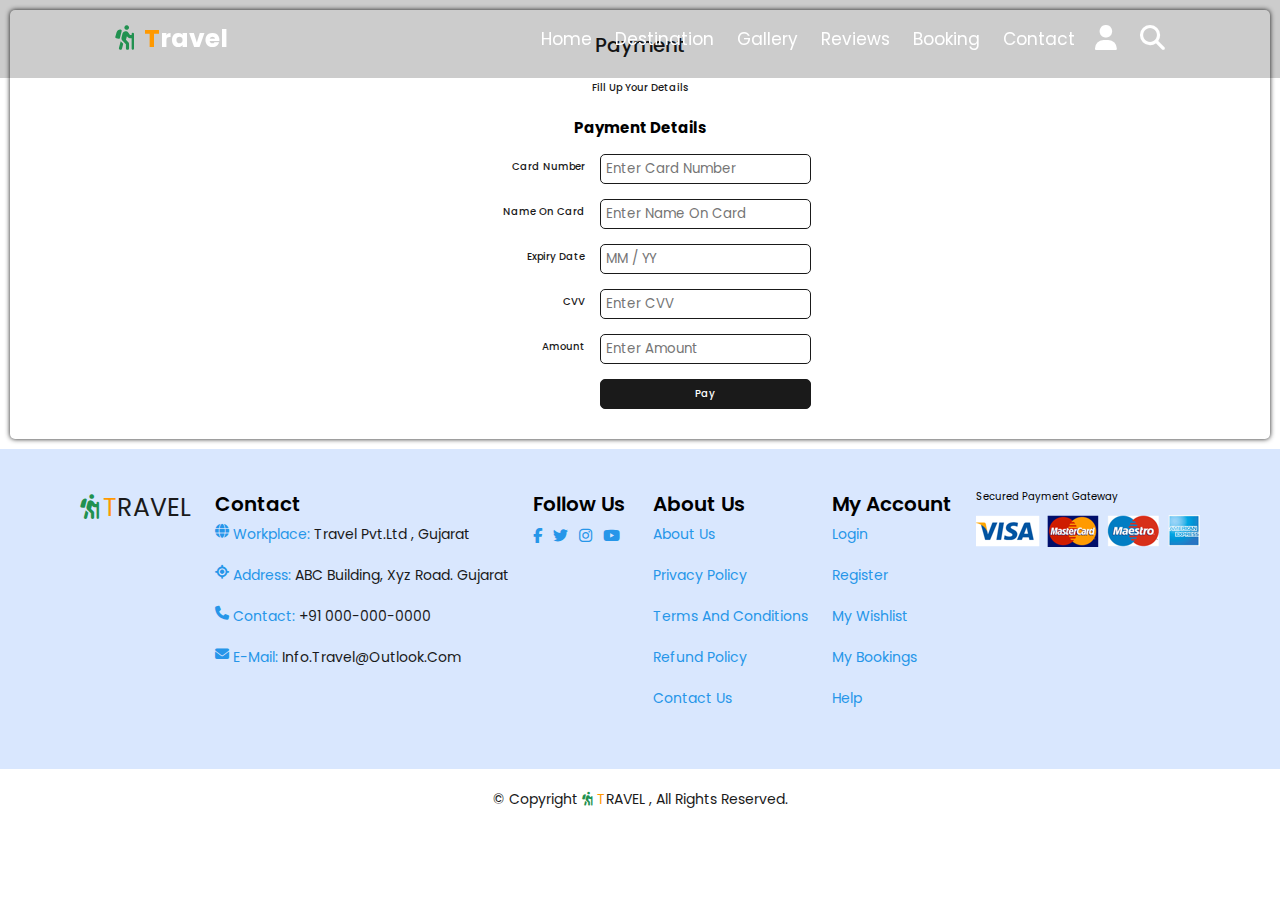
<file: payment.html>
<!DOCTYPE html>
<html lang="en">

<head>
    <meta charset="UTF-8">
    <meta http-equiv="X-UA-Compatible" content="IE=edge">
    <meta name="viewport" content="width=device-width, initial-scale=1.0">
    <link rel="stylesheet" href="style.css">
    <link rel="stylesheet" href="https://cdnjs.cloudflare.com/ajax/libs/font-awesome/6.4.0/css/all.min.css">
    <title>Travel</title>
</head>

<body>

    <!---- Header Section Starts ---->

    <header class="header">
        <a href="" class="logo"><i class="fas fa-hiking"></i><span>T</span>ravel</a>

        <nav class="navbar">
            <div id="nav-close" class="fas fa-times"></div>
            <a href="index.html" href="#home ">Home</a>
            <a href="index.html" href="#destination">Destination</a>
            <a href="index.html" href="#gallery">Gallery</a>
            <a href="index.html" href="#review">Reviews</a>
            <a href="booking.html">Booking</a>
            <a href="contact.html">Contact</a>
        </nav>

        <div class="icons">
            <div id="menu-btn" class="fas fa-bars"></div>
            <div id="login-btn" class="fas fa-user"></div>
            <div id="search-btn" class="fas fa-search"></div>
        </div>

    </header>

    <div class="register-form">

        <div id="close-login" class="fas fa-times"></div>
        <form action="">
            <h1>Login</h1>
            <input type="email" class="box" placeholder="Enter your email...">
            <input type="password" class="box" placeholder="Enter your password...">
            <input type="submit" value="Login" class="btn">
            <input type="checkbox" id="remember">
            <label for="remember">remember me</label>
            <p>Forgot password? <a href="">click here</a></p>
            <p>Don't have an account? <a href="">register now</a></p>
        </form>
    </div>

    <div class="search-form">

        <div id="close-search" class="fas fa-times"></div>
        <form action="">
            <input type="search" name="" placeholder="search here..." id="search-box">
            <label for="search-box" class="fas fa-search"></label>
        </form>
    </div>
    <!---- Header Section Ends ---->

    <!---- Payment section starts ---->

    <section class="payment">
        <div class="p-container">
            <h1>Payment</h1>
            <p>Fill up your details</p>
            <div class="payment-form">
                <h2>Payment Details</h2>
                <div class="p-form">
                        <div>
                            <label for="card">Card Number</label>
                            <input type="text" id="card" placeholder="Enter card number">
                        </div>
                        <div>
                            <label for="name">Name on card</label>
                            <input type="text" id="name" placeholder="Enter name on card">
                        </div>
                        <div>
                            <label for="date">Expiry Date</label>
                            <input type="text" id="date" placeholder="MM / YY">
                        </div>
                        <div>
                            <label for="security">CVV</label>
                            <input type="text" id="security" placeholder="Enter CVV">
                        </div>
                        <div>
                            <label>Amount</label>
                            <input type="text" id="amount" placeholder="Enter amount">
                        </div>
                        <div>
                            <input type="submit" value="Pay" class="btn">
                        </div>
                </div>
            </div>
        </div>
    </section>

    <!---- Payment section Ends ---->

    <!---- footer card Section starts ---->

    <section class="footer-card section-p1">
        <div class="section">
        <div class="logo"><i class="fas fa-hiking"></i><span>T</span>RAVEL</div>

        <div class="location">
            <h3>Contact</h3>
            <div class="sub-location">
                <a href="#"><i class="fas fa-globe"></i>Workplace: <span>Travel pvt.ltd , Gujarat </span></a>

            </div>
            <div class="sub-location">
                <a href="#"><i class="fas fa-location"></i>Address: <span>ABC Building, Xyz Road. Gujarat</span></a>

            </div>
            <div class="sub-location">
                <a href="#"><i class="fas fa-phone"></i>Contact: <span>+91 000-000-0000</span></a>

            </div>
            <div class="sub-location">
                <a href="#"><i class="fas fa-envelope"></i>E-mail: <span>info.travel@outlook.com</span></a>

            </div>
        </div>

        <div class="social">
            <h3>Follow Us</h3>
            <a href="#"><i class="fab fa-facebook-f"></i></a>
            <a href="#"><i class="fab fa-twitter"></i></a>
            <a href="#"><i class="fab fa-instagram"></i></a>
            <a href="#"><i class="fa-brands fa-youtube"></i></a>
        </div>

        <div class="location">
            <h3>About Us</h3>
            <div class="sub-location">
                <a href="#">About Us</a>
            </div>   
            <div class="sub-location">
                <a href="#">Privacy Policy</a>
            </div>
            <div class="sub-location">
                <a href="#">Terms and Conditions</a>
            </div>
            <div class="sub-location">
                <a href="#">Refund Policy</a>
            </div>
            <div class="sub-location">
                <a href="#contact">Contact us</a>
            </div>
        </div>

        <div class="location">
            <h3>My account</h3>
            <div class="sub-location">
                <a href="#">Login</a>
            </div>
            <div class="sub-location">
                <a href="#">Register</a>
            </div>
            <div class="sub-location">
                <a href="#">My wishlist</a>
            </div>
            <div class="sub-location">
                <a href="#">My Bookings</a>
            </div>
            <div class="sub-location">
                <a href="#">Help</a>
            </div>
        </div>

        <div class="location">
            <p>Secured Payment Gateway</p>
            <div class="sub-location">
                <img src="image/pay.png" alt="">
            </div>
        </div>
    </div>
    </section>

    <!---- footer card Section ends ---->


    <!---- footer Section starts ---->

    <footer class="footer">&copy copyright <i class="fas fa-hiking"></i><span>T</span>RAVEL , All rights reserved.
    </footer>

    <!---- footer Section ends ---->

    <script src="index.js"></script>
</body>

</html>
</file>
<file: style.css>
@import url('https://fonts.googleapis.com/css2?family=Poppins:ital,wght@0,100;0,300;0,400;0,600;1,100;1,300;1,400&display=swap');

*{
    font-family: 'Poppins', sans-serif;
    margin: 0;
    padding: 0;
    box-sizing: border-box;
    outline: none;
    border: none;
    text-decoration: none;
    text-transform: capitalize;
    transition:.2s linear;

}

.section-p1{
    padding: 40px 80px;
}

button.normal{
    font-size: 14px;
    font-weight: 600;
    padding: 5px 30px;
    color: #000;
    background-color: #fff;
    border-radius: 4px;
    border: none;
    cursor: pointer;
    outline: none;
    transition: 0.2s;
}
button.color{
    font-size: 13px;
    font-weight: 600;
    padding: 11px 18px;
    color: #fff;
    background-color: transparent;
    border: 1px solid #fff;
    cursor: pointer;
    outline: none;
    transition: 0.2s;
}

@mixin grid($val){
    display: grid;
    grid-template-columns: repeat(auto-fit, minmax($val, 1fr));
    gap: 1.5rem;
}

html{
    font-size: 62.5%;   
    overflow-x: hidden;
    scroll-behavior: smooth;
    scroll-padding-top: 5rem;

    &::-webkit-scrollbar{
        width: 1rem;
    }


    &::-webkit-scrollbar-track{
        background: #fff;
    }

    &::-webkit-scrollbar-thumb{
        background: #fff;
    }

}

.header{
    position: fixed;
    top: 0; 
    left: 0;
    right: 0;
    padding: 2rem 9%;
    z-index: 1000;
    display: flex;
    align-items: center;
    background-color: rgba(0, 0, 0, 0.2);
}

.header .logo{
    margin-right: auto;
    font-size: 2.5rem;
    color: #fff;
    font-weight: bolder;
}

.logo span{
    color: #ff9900;
}

.header .logo i{
    padding-right: 10px;
    color: #219150;

}

.navbar a{
    margin-left: 2rem;
    font-size: 1.7rem;
    color: #fff;
}

.navbar a:hover{
    color: #ff9900;
}

.navbar #nav-close{
    display: none;
    font-size: 5rem;
    cursor: pointer;
    color: #fff;
}
.icons a{
    font-size: 2.5rem;
    margin-left: 2rem;
    cursor: pointer;
    color: #fff;
}

.icons div{
    font-size: 2.5rem;
    margin-left: 2rem;
    cursor: pointer;
    color: #fff;
}

.icons a:hover{
    color: #ff9900;
}

.icons div:hover{
    color: #ff9900;
}

.icons #menu-btn{
    display: none;
}

.register-form{
    position: fixed;
    top: 0;
    left: 0;
    min-height: 100vh;
    width:100%;
    background: rgba(0, 0, 0, 0.8) ;
    display: flex;
    justify-content: center;
    align-items: center;
    z-index: 10000;
    transform: translateY(-110%);
}

.register-form.active{
    transform: translateY(0%);
}

.register-form form{
    margin: 2rem;
    padding: 1.5rem 2rem;
    border-radius: .5rem;
    background: rgba(0, 0, 0, 0);
    width: 50rem;
    box-sizing: border-box;
    border: .2rem solid white;
}

.register-form form h1{
    font-size: 3rem;
    color: #fff;
    text-transform: uppercase;
    text-align: center;
    padding: 1rem 0;
}

.register-form form .box{
    width: 100%;
    padding: 1rem;
    font-size: 1.7rem;
    color: #fff;
    background: none;
    border-color: #ff9900;
    margin: .6rem 0;
    border: .1rem solid rgba(0, 0, 0, 0.7);
    text-transform: none;
}

.register-form form .box:focus{
    border-color: #ff9900;
}

.register-form form #remember{
    margin: 2rem 0;
    color: #fff;
}

.register-form form label{
    font-size: 1.5rem;
    color: #fff;
}

.register-form form .btn{
    display:block;
    margin-top: 1rem;
    background-color: #ff9900;
    color: #fff;
    border: .2rem solid #ff9900;
    cursor: pointer;
    padding: 0.6rem 3rem ;
    font-size: 1.7rem;
    border-radius: 6px ;
}

.register-form form .btn:hover{
    color: #ff9900;
    background-color: #ffffff;
}

.register-form form p{
    padding: 0.5rem 0;
    font-size: 1.3rem;
    color: #fff;
}

.register-form form p a{
    color: #ff9900;
}

.register-form form p a:hover{
    color: #fff;
}

#close-login{
    position: absolute;
    top: 2rem;
    right: 2.5rem;
    cursor: pointer;
    color: #fff;
    font-size: 6rem;
}

#close-login:hover{
    color: #ff9900;
}

.search-form{
    position: fixed;
    top: 0;
    left: 0;
    z-index: 10000;
    justify-content: center;
    align-items: center;
    display: flex;
    background: rgba(0, 0, 0, 0.8);
    width: 100%;
    height: 100%;
    transform: translateY(-110%);
}

.search-form.active{
    transform: translateY(0%);
}

#close-search{
    position: absolute;
    top: 2rem;
    right: 2.5rem;
    cursor: pointer;
    color: #fff;
    font-size: 6rem;
}

#close-search:hover{
    color: #ff9900;
}

.search-form form{
    width: 70rem;
    margin: 0 2rem;
    padding-bottom: 2rem;
    border-bottom: .2rem solid #fff;
    display: flex;
    align-items: center;
    
}

.search-form form input{
    width: 100%;
    font-size: 2rem;
    color: #fff;
    text-decoration: none;
    background: none;
    padding-right: 2rem;
}

.search-from input::placeholder{
    color: #aaa;

}

.search-form label{
    font-size: 3rem;
    cursor: pointer;
    color: #fff;

}

.search-form label:hover{
    color: #ff9900;
}

/* Home section */

section{
    padding: 100px 200px;
}

.home{
    position: relative;
    width: 100%;
    min-height: 100vh;
    display: flex;
    flex-direction: column;
    justify-content: center;
    background-color: #2696E9;
}

.home::before{
    z-index: 777;
    content: '';
    position: absolute;
    background: rgba(3, 94, 251, 0.3) ;
    height: 100%;
    width: 100%;
    top: 0;
    left: 0;
}

.home video{
    z-index: 000;
    position: absolute;
    top: 0;
    left: 0;
    width: 100%;
    height: 100%;
    object-fit: cover;
}

.home .content{
    z-index: 888;
    color: #fff;
    width: 70%;
    margin-top: 50px;
    display: none;
}

.home .content.active{
    display: block;

}

.home .content h1{
    font-size: 4em;
    font-weight: 900;
    text-transform: uppercase;
    letter-spacing: 5px;
    line-height: 50px;
    margin-bottom: 20px;
}

.home .content h1 span{
    font-size: 1.2em;
    font-weight: 600;
}

.home .content p{
    margin-bottom: 40px;
}

.home .content a{
    text-decoration: none;
    color: #2696E9;
    border-radius: 5px ;
    border: 1px solid white;
    padding: 15px 35px;
    font-size: 1.1em;
    font-weight: 600;
    background-color: #fff;
}

.home .social{
    z-index: 888;
    position: absolute;
    display: flex;
    right: 30px;
    flex-direction: column;
    font-size: 1.6em;
    transition: .5s ease;
}

.home .social .fab{
    color: #fff;
    padding-bottom: 20px;
    transition: 0.3s ease;
}

.home .social .fab:hover{
    transform: scale(1.3);
    color: #ff9900;
}

.slider{
    z-index: 888;
    position: relative;
    display: flex;
    justify-content: center;
    align-items: center;
    transform: translateY(80px);
    margin-bottom: 12px;
}

.slider .nav-btn{
    width: 12px;
    height: 12px;
    background: #fff;
    border-radius: 50%;
    cursor: pointer;
    box-shadow: 0 0 2px rgba(255, 255, 255, 0.5);
    transition: 0.3s ease;    
}

.slider .nav-btn.active{
    background: #2696E9;

}

.slider .nav-btn:not(:last-child){
    margin-right: 20px;

}

.slider .nav-btn:hover{
    transform: scale(1.3);
}

.video-slider{
    position: absolute;
    width: 100%;
    clip-path: circle(0% at 0 50%);
}

.video-slider.active{
    clip-path: circle(150% at 0 50%);
    transition: 2s ease;
    transition-property: clip-path;
}

/*Home Section Ends */

/* Featured Section Starts */

section .features{
    display: flex;
    justify-content: space-between;
    padding-top: 20px;
    flex-wrap: wrap;
}

.feature-content h1{
    margin-top: 40px;
    text-align: center;
    font-weight: 800;
    font-size: 3.2rem;
}

.feature-content p{
    text-align: center;
    padding-top: 10px;
    font-weight: 400;
    font-size: 1.2rem;
}

.product{
    text-align: center;
}

.product .container{
    margin-top: 0;
    display: flex;
    justify-content: space-between;
    padding-top: 20px;
    flex-wrap: wrap;
}

.destinations{
    position: relative;
}

.product .destinations{
    width: 23%;
    min-width: 250px;
    padding: 10px 12px;
    border: 1px solid #cce7d0;
    border-radius: 25px;
    margin: 15px 0;
    box-shadow: 10px 10px 30px rgba(0, 0, 0, 0.02);
    cursor: pointer;
    transition: 0.2s ease;
    
}

.product .destinations img{
    width: 100%;
    border-radius: 20px;
}


.product .carts {
    bottom: 5rem;
    text-align: center;
    width: 100%;
    position: relative;
    z-index: 10;
    left: 0;
    transition: 0.3s ease;
}

.slides:hover .carts a{
    visibility: visible;
    opacity: 1;
}
 
.carts a{
    height: 4.5rem;
    line-height: 4.5rem;
    width: 4.5rem;
    font-size: 1.7rem;
    background: rgba(0, 0, 0, 0.7);
    color: #fff;
    margin: 0 .2rem;
    padding: .5rem;
    transition: 0.3s ease;
    visibility: hidden;
    opacity: 0;
}

.carts a:hover{
    background: #ff9900;
}


.product .destinations:hover{
    box-shadow: 10px 10px 30px rgba(0, 0, 0, 0.06);
}

.product:hover .slide .carts{
    transform: translateY(0rem);
}

.destinations p{
    color: #606063;
    font-size: 12px;
}

.destinations h4{
    padding-top: 7px;
    color: #1a1a1a;
    font-size: 14px;
}

.destinations{
    text-align: start;
    padding: 10px 0;
    line-height: 1.5;
}

.product .icon i{
    margin-top: .5rem;
    font-size: 1.5rem;
    color: rgb(243,141,25);
}

.product .dbtn{
    display: flex;
    justify-content: center;
    margin: auto;
    width: 150px;
    font-size: 2rem;
    font-weight: 400;
    background-color: #2696E9;
    padding: .5rem .5rem;
    margin-top: 2rem;
    border-radius: 10px;
    transition: .2s ease;
    cursor: pointer;
}

.dbtn a{
    color: #fff;
    justify-content: center;
    display: flex;
    align-items: center;
}

.dbtn:hover{
    background-color: #2274b3;
    color: #fff;
}

/*Gallery section*/

.gallery h2{
    display: flex;
    justify-content: center;
    margin: auto;
    font-size: 3.2rem;
    font-weight: 600;
    text-align: center;
}

.gallery p{
    padding-bottom: 10px;
    margin: auto;
    text-align: center;
    justify-content: center;
    font-size: 1.2rem;
    font-weight: 500;
}

.gallery-container{
    display: flex;
    justify-content: space-between;
    flex-wrap: wrap;
}

.gallery .gallery-container .gallery-item{
    width: 23%;
    min-width: 250px;
    padding: 10px 12px;
    border: 1px solid #cce7d0;
    border-radius: 25px;
    margin: 15px 0;
    box-shadow: 10px 10px 30px rgba(0, 0, 0, 0.02);
    cursor: pointer;
    transition: 0.2s ease;
}

.gallery .gallery-container .gallery-item:hover{
    box-shadow: 5px 5px 20px rgba(0, 0, 0, 0.2);
}

.gallery-container .gallery-item img{
    width: 100%;
    border-radius: 20px;
}

.gallery .dbtn{
    display: flex;
    justify-content: center;
    margin: auto;
    width: 150px;
    font-size: 2rem;
    font-weight: 400;
    background-color: #2696E9;
    padding: .5rem .5rem;
    margin-top: 2rem;
    border-radius: 10px;
    transition: .2s ease;
    cursor: pointer;
}

.gallery .dbtn a{
    color: #fff;
    justify-content: center;
    display: flex;
    align-items: center;
}

.gallery .dbtn:hover{
    background-color: #2274b3;
    color: #fff;
}

/* Review section*/

section .review{
    justify-content: center;
    align-items: center;
}

.review h2{
    text-align: center;
    font-size: 3.2rem ;
    font-weight: 800;
}

.review p{
    text-align: center;
    font-weight: 400;
    font-size: 1.2rem;
}

.posted{
    display: flex;
    justify-content: space-between;
}

.posted .review-posted{
    box-sizing: border-box;
    border: 1px solid #333;
    border-radius: 6px;
    width: 32%;
    display: flex;
    flex-direction: column;
    margin-top: 2.4rem;
    margin-bottom: .7rem;
    background: #dff3ff;
    cursor: pointer;
}

.review-posted:hover{
    box-shadow: 10px 10px 30px rgba(0, 0, 0, 0.322);
}

.review-posted .stars{
    margin-top: 0;
    color: #ff9900;
    align-items: center;
    font-size: 1.3rem;
    text-align: center;
}

.posted .review-posted img{
    border-radius: 50px;
    height: 5rem;
    width: 5rem;
    display: flex;
    margin: auto;
    margin-top: 2.4rem;
  
}

.posted .review-posted h3{
    text-align: center;
    font-size: 1.8rem;
    font-weight: 600;
    margin-bottom: 1.5rem;
}

.posted .review-posted p{
    padding-right: 10px;
    padding-left: 10px ;
    margin-bottom: 1.5rem;
}

.container1{
    margin: auto;
    margin-top: 2rem;
    width: 400px;
    background: rgba(3, 94, 251, 0.3);
    padding: 20px 30px;
    border: 1px solid #444;
    border-radius: 5px;
    display: flex;
    align-items: center;
    justify-content: center;
    flex-direction: column;
}

.container1:hover{
    box-shadow: 10px 10px 30px rgba(0, 0, 0, 0.322);
}

.container1 .star-widget input{
    display: none;

}

.star-widget label{
    cursor: pointer;
    color: #fff;
    font-size: 3.5rem;
    padding: 10px;
    float: right;
    transition: all 0.2s ease;
}

.star-widget input:not(:checked) ~ label:hover,
.star-widget input:not(:checked) ~ label:hover ~ label{
    color: #ffc700;
}

.star-widget input:checked ~ label{
    color: #ffc700;
}

.star-widget #rate-5:checked ~ label{
    color: #ffc700;
    text-shadow: 0 0 20px #ff9900;
}

.container1 form{
    display: none;
}

 input:checked ~ form{
    display: block;
}

#rate-1:checked ~ form header:before{
    content: "I Hate it 😠 !";
}

#rate-2:checked ~ form header:before{
    content: "I Don't like it 😣 !";
}

#rate-3:checked ~ form header:before{
    content: "I Liked it 😌 !";
}

#rate-4:checked ~ form header:before{
    content: "It was Awesome 😎 !";
}

#rate-5:checked ~ form header:before{
    content: "I just Loved it 🥰 !";
}

.star-widget form header{
    text-align: center;
    width: 100%;
    font-size: 2rem;
    margin: 5px 0 20px 0;
    color: #1a1a1a;
    font-weight: 500;
    transition: all 0.2s ease;
}

.star-widget form .textarea{
    width: 100%;
    height: 100%;
    overflow: hidden;
}

.star-widget form .textarea textarea{
    width: 100%;
    height: 100%;
    padding: 10px;
    outline: none;
    color: #252525 ;
    background: rgba(0, 0, 0, 0.06);
    border: 1px solid #333;
    border-radius: 5px;
    font-size: 1.2rem;
    resize: none;
}

.star-widget form .btn{
    width: 100%;
    height: 45px;
    margin: 15px 0;
}

.star-widget form .btn button{
    width: 100%;
    height: 100%;
    border: 1px solid #333;
    background: #2696E9;
    border-radius: 5px;
    color: #fff;
    font-size: 1.7rem;
    font-weight: 500;
    text-transform: uppercase;
    outline: none;
    cursor: pointer;
    transition: all 0.3s ease;
}

.star-widget form .btn button:hover{
    background: #2274b3;
}

/* newsletter */

.newsletter{
    display: flex;
    justify-content: space-between;
    flex-wrap: wrap;
    align-items: center;
    background-image: url(image/banner/b14.png);
    background-repeat: no-repeat;
    background-position: 20% 30%;
    background-color: #041e42;
}
.newsletter .news h4{
    color: white;
    font-size: 22px;
    font-weight: 700;
}
.newsletter .news p{
    font-size: 14px;
    font-weight: 600;
    color: #818ea0;
}
.newsletter .news p span{
    color: #ffbd27;
}
.newsletter input{
    height: 3.125rem;
    padding: 0 1.25rem;
    font-size: 14px;
    width: 100%;
    border:1px solid transparent;
    border-radius: 4px;
    outline: none;
    border-top-right-radius: 0;
    border-bottom-right-radius: 0;
}
.newsletter button{
    background-color: #00b6aa;
    color: #fff;
    white-space: nowrap;
    border-top-left-radius: 0;
    border-bottom-left-radius: 0;
}
.newsletter .form{
    display: flex;
    width: 40%;
}

/*footer card*/

.footer-card{
    background: rgba(3, 94, 251, 0.15);
}

.footer-card .section{
    display: flex;
    flex-wrap: wrap;
    justify-content: space-between;
}

.footer-card .logo{
    margin-bottom: 30px;
}

.footer-card .logo i{
    font-size: 2.5rem;
    color: #219150;
    padding-right: 4px;
}

.footer-card .logo{
    font-size: 2.5rem;
    color: #1a1a1a;
}

.footer-card h3{
    font-size: 2rem;
    font-weight: 600;
    margin-bottom: .5rem;
    
}

.footer-card .sub-location{
    display: flex;
    flex-direction: column;
    align-items: flex-start;
    margin-bottom: 20px;
}

.footer-card .sub-location a{
    font-size: 1.4rem;
    font-weight: 400;
    display: flex;
    text-align: start;
    text-decoration: none;
    color: #2696E9;
}

.sub-location a i{
    padding-right: 4px;
}

.footer-card .sub-location span{
    font-size: 1.4rem;
    font-weight: 400;
    color: #1a1a1a;
    padding-left: 4px;
    display: flex;
    cursor:pointer
}

.sub-location:hover a{
    color: #ff9900;
}

.sub-location:hover span{
    color: #ff9900;
}

.footer-card .social a{
    text-decoration: none;
    color: #2696E9;
    font-size: 1.5rem;
    padding-right: .8rem;
}

.footer-card .social i:hover{
    transform: scale(1.3);
    color: #ff9900;
}

.footer-card .location .sub-location img{
    margin: 10px 0 15px 0;
}

/*footer*/

.footer{
    margin:20px;
    text-align: center;
    font-size: 1.4rem;
    font-weight: 400;
    color: #1a1a1a;
}

.footer span{
    color: #ff9900;
}

.footer i{
    color: #219150;
    padding-right: 4px;
}

/*Booking*/

.booking{
    background-color: rgba(115, 166, 253, 0.219);
    margin: 20px;
    padding: 20px;
    border-radius: 5px;
}

.booking .booking-container{
    display: flex;
    flex-direction: column;
    align-items: center;
}

.booking .booking-container h2{
    font-size: 2rem;
    font-weight: 500;
    color: #1a1a1a;
    margin: 10px;
}

.booking .booking-container p{
    font-size: 1.2rem;
    font-weight: 400;
    color: #1a1a1a;
    margin: 10px;
}

.booking .booking-container .booking-form{
    display: flex;
    flex-direction: column;
    align-items: center;
    width: 80%;
}

.form-group{
    width: 100%;
    margin: 10px;
}

.form-group label{
    font-size: 1.2rem;
    font-weight: 500;
    color: #1a1a1a;
}

.form-group .form-control{
    width: 100%;
    height: 35px;
    border-radius: 5px;
    border: 1px solid #1a1a1a;
    padding: 5px;
    font-size: 1rem;
    font-weight: 400;
    color: #1a1a1a;
}

.form-group .btn{
    width: 100%;
    height: 35px;
    border-radius: 5px;
    border: 1px solid #1a1a1a;
    background-color: #2696E9;
    color: #fff;
    font-size: 1rem;
    font-weight: 500;
    margin: auto;
    padding: 10px;
    cursor: pointer;
    transition: 0.2s ease;
}

.form-group .btn:hover{
    background-color: #2274b3;
    color: #fff ;
}

/*Payment*/

.payment{
   
    width: 100%;
    background-color: #fff;
    border-radius: 5px;
    margin: auto;
    padding: 10px;
    
}

.payment .p-container{
    display: flex;
    flex-direction: column;
    width: 100%;
    height: 100%;
    background-color: #fff;
    border-radius: 5px;
    margin: auto;
    padding: 10px;
    box-shadow: 0px 0px 5px #1a1a1a;
}

.p-container h1{
    text-align: center;
    font-size: 2rem;
    font-weight: 500;
    color: #1a1a1a;
    margin: 10px;
}

.p-container p{
    text-align: center;
    font-size: 1rem;
    font-weight: 500;
    color: #1a1a1a;
    margin: 10px;
}

.payment .payment-form{
    width: 30%;
    height: 100%;
    background-color: #fff;
    border-radius: 5px;
    margin: auto;
    padding: 10px;
    justify-content: center;
}

.payment-form h2{
    text-align: center;
}

.payment-form .p-form label{
    font-size: 1rem;
    font-weight: 500;
    color: #1a1a1a;
    margin: 10px;

}

.p-form div{
    width: 100%;
    height: 35px;
    border-radius: 5px;
    display: flex;
    justify-content: end;
    margin-top: 10px;
    margin-bottom: 10px;
}


.p-form input{
    width: 60%;
    height: 30px;
    border-radius: 5px;
    border: 1px solid #1a1a1a;
    margin: 5px;
    padding: 5px;
}

.p-form .btn{
    width: 60%;
    height: 30px;
    border-radius: 5px;
    border: 1px solid #1a1a1a;
    margin: 5px;
    padding: 5px;
    background-color: #1a1a1a;
    color: #fff;
    font-weight: 500;
    font-size: 1rem;
    cursor: pointer;
}

/*Contact */
 
.banner{
    width: 100%;
    height: 500px;
    background: url(image/banner/c1.jpg);
    background-size: cover;
    background-position: center;
    background-repeat: no-repeat;
    display: flex;
    align-items: center;
    justify-content: center;
}

.contact-details{
    display: flex;
    justify-content: space-between;
    align-items: center;
}
.contact-details .details{
    width: 40%;
}
.contact-details .details span{
    font-size: 12px;
}
.contact-details .details h2,
.form-details form h2{
    font-size: 26px;
    line-height: 35px;
    padding: 20px 0;
}
.contact-details .details h3{
    font-size: 16px;
    padding-bottom: 15px;
}
.contact-details .details li{
    list-style: none;
    display: flex;
    padding: 10px 0;
}
.contact-details .details i{
    font-size: 14px;
    padding-right: 22px;

}
.contact-details .details p{
    margin: 0;
    font-size: 14px;
}
.contact-details .map{
    width: 55%;
    height: 400px;
}
.contact-details .map iframe{
    width: 100%;
    height: 100%;
}

.form-details{
    display: flex;
    margin: 30px;
    padding: 80px;
    border: 1px solid #e1e1e1;
    border-radius: 6px;
}
.form-details form{
    width: 100%;
    display: flex;
    flex-direction: column;
    align-items: flex-start;
}
.form-details form span{
    font-size: 14px;
}
.form-details form input{
    width: 100%;
    padding: 12px 15px;
    outline: none;
    margin-bottom: 20px;
    border: 1px solid #e1e1e1;
    border-radius: 10px;
}
.form-details form textarea{
    width: 100%;
    padding: 12px 15px;
    outline: none;
    margin-bottom: 20px;
    border: 1px solid #e1e1e1;
    border-radius: 10px;
}
.form-details form button{
    background-color: #2696E9;
    color: #fff;
    border-radius: 7px;
}


/*details*/

.product1 .container {
    display: flex;
    justify-content: space-between;
    padding-top: 20px;
    flex-wrap: wrap;
}

.product1 {
    text-align: center;
}

.product1 .pro {
    width: 23%;
    min-width: 250px;
    padding: 10px 12px;
    border: 1px solid #cce7d0;
    border-radius: 25px;
    margin: 15px 0;
    box-shadow: 10px 10px 30px rgba(0, 0, 0, 0.02);
    cursor: pointer;
    transition: 0.2s ease;
    position: relative;
}

.product1 .pro img {
    width: 100%;
    border-radius: 20px;
}

.product1 .pro:hover {
    box-shadow: 10px 10px 30px rgba(0, 0, 0, 0.06);
}

.product1 .pro .des span {
    color: #606063;
    font-size: 12px;
}

.product1 .pro .des h5 {
    padding-top: 7px;
    color: #1a1a1a;
    font-size: 14px;
}

.product1 .pro .des {
    text-align: start;
    padding: 10px 0;
    line-height: 1.5;
}

.product1 .pro .star {
    color: rgb(243, 141, 25);
}

.product1 .pro .cart {
    width: 40px;
    height: 40px;
    line-height: 40px;
    border-radius: 50px;
    border: 1px solid #cce7d0;
    background-color: #c8f6ea;
    font-weight: 600;
    color: #00b6aa;
    position: absolute;
    bottom: 24px;
    right: 10px;
}



.product-detail{
    display: flex;
    margin-top: 20px;
}
.product-detail .pro-detail{
    width:50%;
    padding-top:30px ;
}
.product-detail .pro-detail h4{
    padding: 40px 0 20px 0;
}
.product-detail .pro-detail h2{
    font-size: 26px;
}
.product-detail .pro-detail select{
    display: block;
    padding: 5px 10px;
    margin-bottom: 10px;
}
.product-detail .pro-detail select:focus{
    outline: none;
}
.product-detail .pro-detail input{
    width: 50px;
    height: 47px;
    padding-left: 10px;
    font-size: 15px;
    margin-right: 15px;
}
.product-detail .pro-detail input:focus{
    outline:none;
}
.product-detail .pro-detail button{
    background-color: #00b6aa;
    color: #fff;
}
.product-detail .product-image {
    width: 40%;
    margin-right: 15px;
}
.product-detail .pro-detail span{
    line-height: 25px;
}
.small-image-group {
    display: flex;
    justify-content: space-between;
}

.small-col {
    flex-basis: 24%;
    cursor: pointer;
}

@media (max-width:1200px){
    

    .footer-card .section .location{
        text-align: start;
    }
    
}

@media (max-width:991px){
    html{
        font-size: 55%;
    }

    .newsletter .form{
        width: 70%;
    }

    .section-p1{
        padding: 40px 100px;
    }

    .payment-form{
        margin: 30px;
    }

    .p-form input{
        width: 100%;
    }

    .p-form div{
        display: block;
        padding: 35px 0;
        width: 100%;
        margin: auto;
    }
}

@media (max-width:768px){
    .icons #menu-btn{
        display: inline-block;
    }

    .navbar{
        position: fixed;
        top: 0;
        left:-110%;
        background:#2696E9;
        z-index: 10000;
        width: 35rem;
        height: 100%;
        display: flex;
        flex-flow: column;
        align-items: center;
        justify-content: center;
        
    }

    .header .active{
        left: 0;
        box-shadow: 0 0 0 100vw rgba(0, 0, 0, 0.8);
    }

    .navbar a{
        margin: 1rem 0;
        font-size: 3rem;
    }

    .newsletter .form{
        width: 70%;
    }

    .navbar #nav-close{
        display: block;
        position: absolute;
        top: 1rem;
        right:2rem;
    }
}

@media (max-width:580px){
    .product .container{
        justify-content: center;
    }

    .gallery-container{
        justify-content: center;
    }
}

@media(max-width:480px){
    .contact-details{
        flex-direction: column;
    }
    .contact-details .details{
        width: 100%;
        margin-bottom: 20px;
    }
    .contact-details .map{
        width: 100%;
    }
}

@media (max-width:450px){
    html{
        font-size: 50%;
    }

    section {
        padding: 100px 60px;
    }

    .home .content h1{
        font-size: 2.5em;
    }
    
    .newsletter .form{
        width: 100%;
    }
    .newsletter{
        padding: 40px 20px;
    }

    .section-p1{
        padding: 20px;
    }

    .footer-card .section{
        text-align: start;
    }

    .newsletter .news p {
        margin-bottom: 1rem;
    }

    .posted .review-posted{
        width: 100%;
    }

    .posted{
        display: flex;
        flex-direction: column;
    }

   .container1{
    width: 320px;
   }
}
</file>
